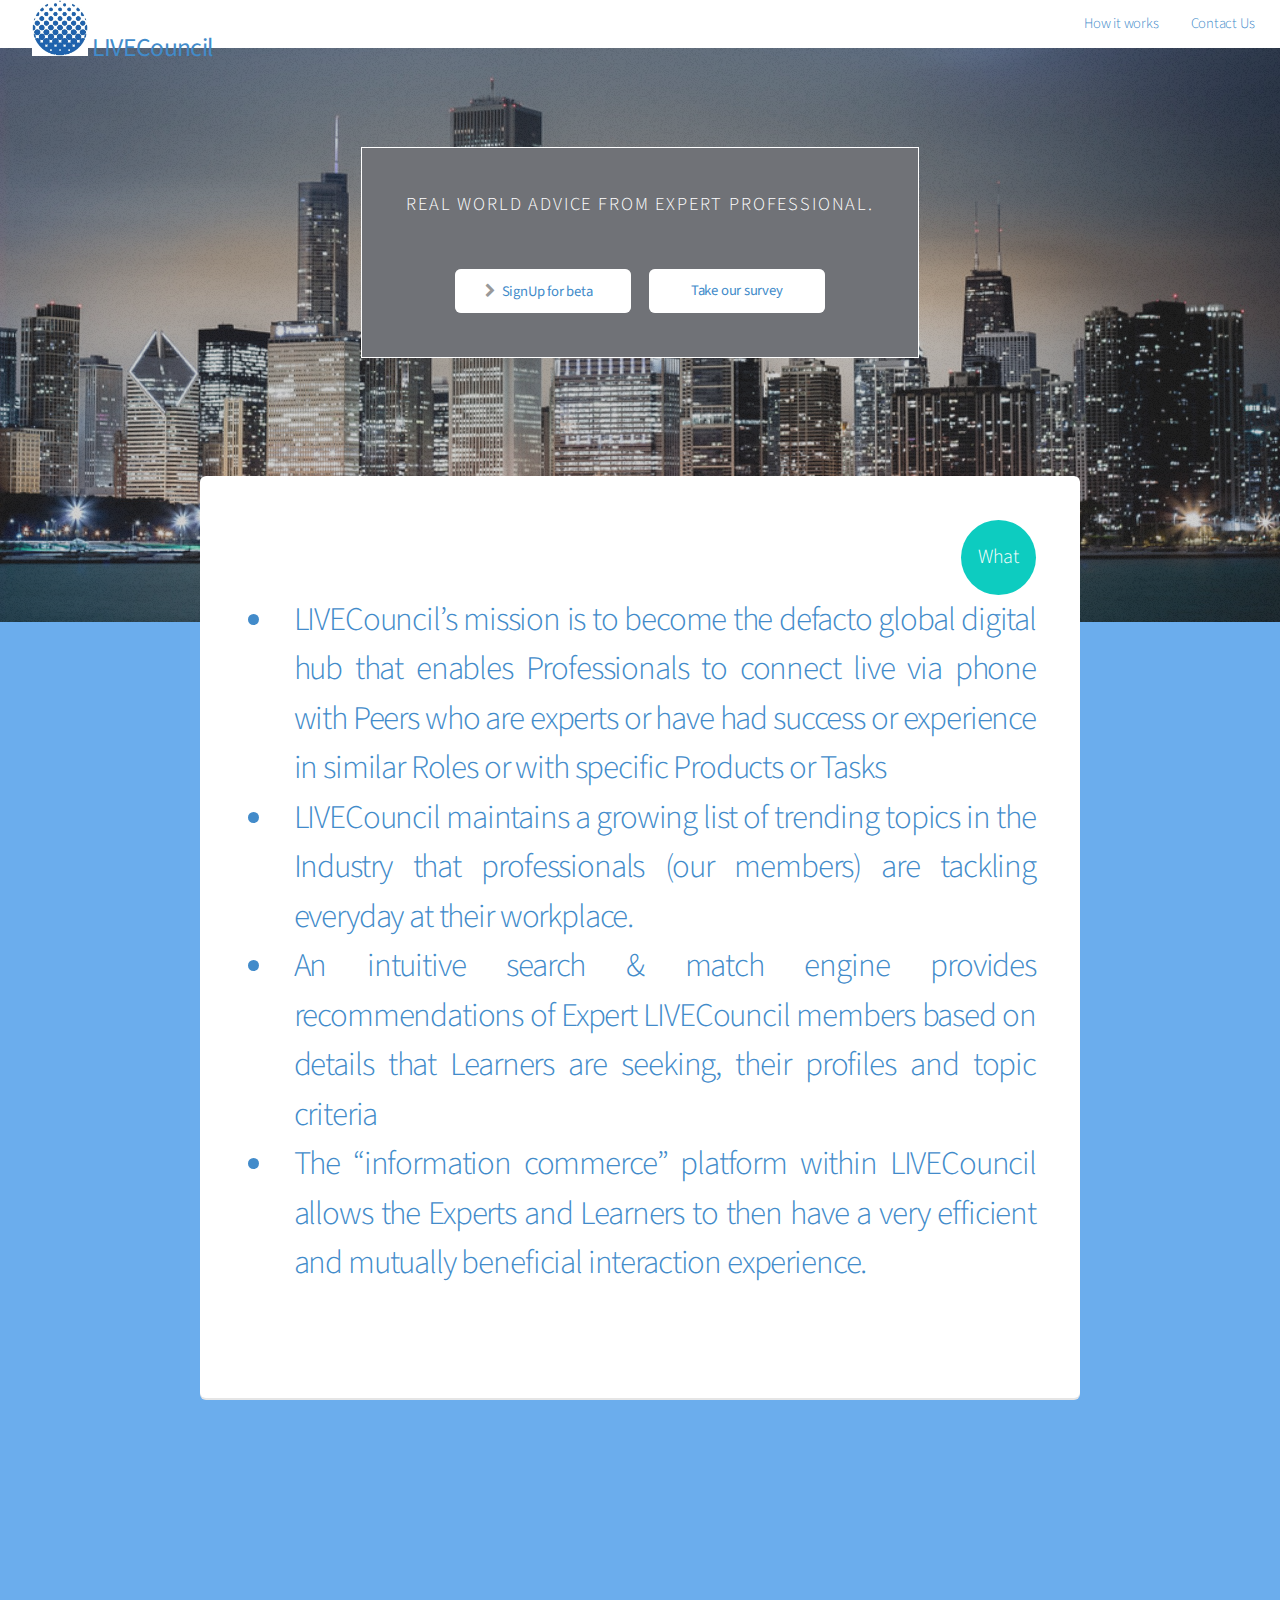
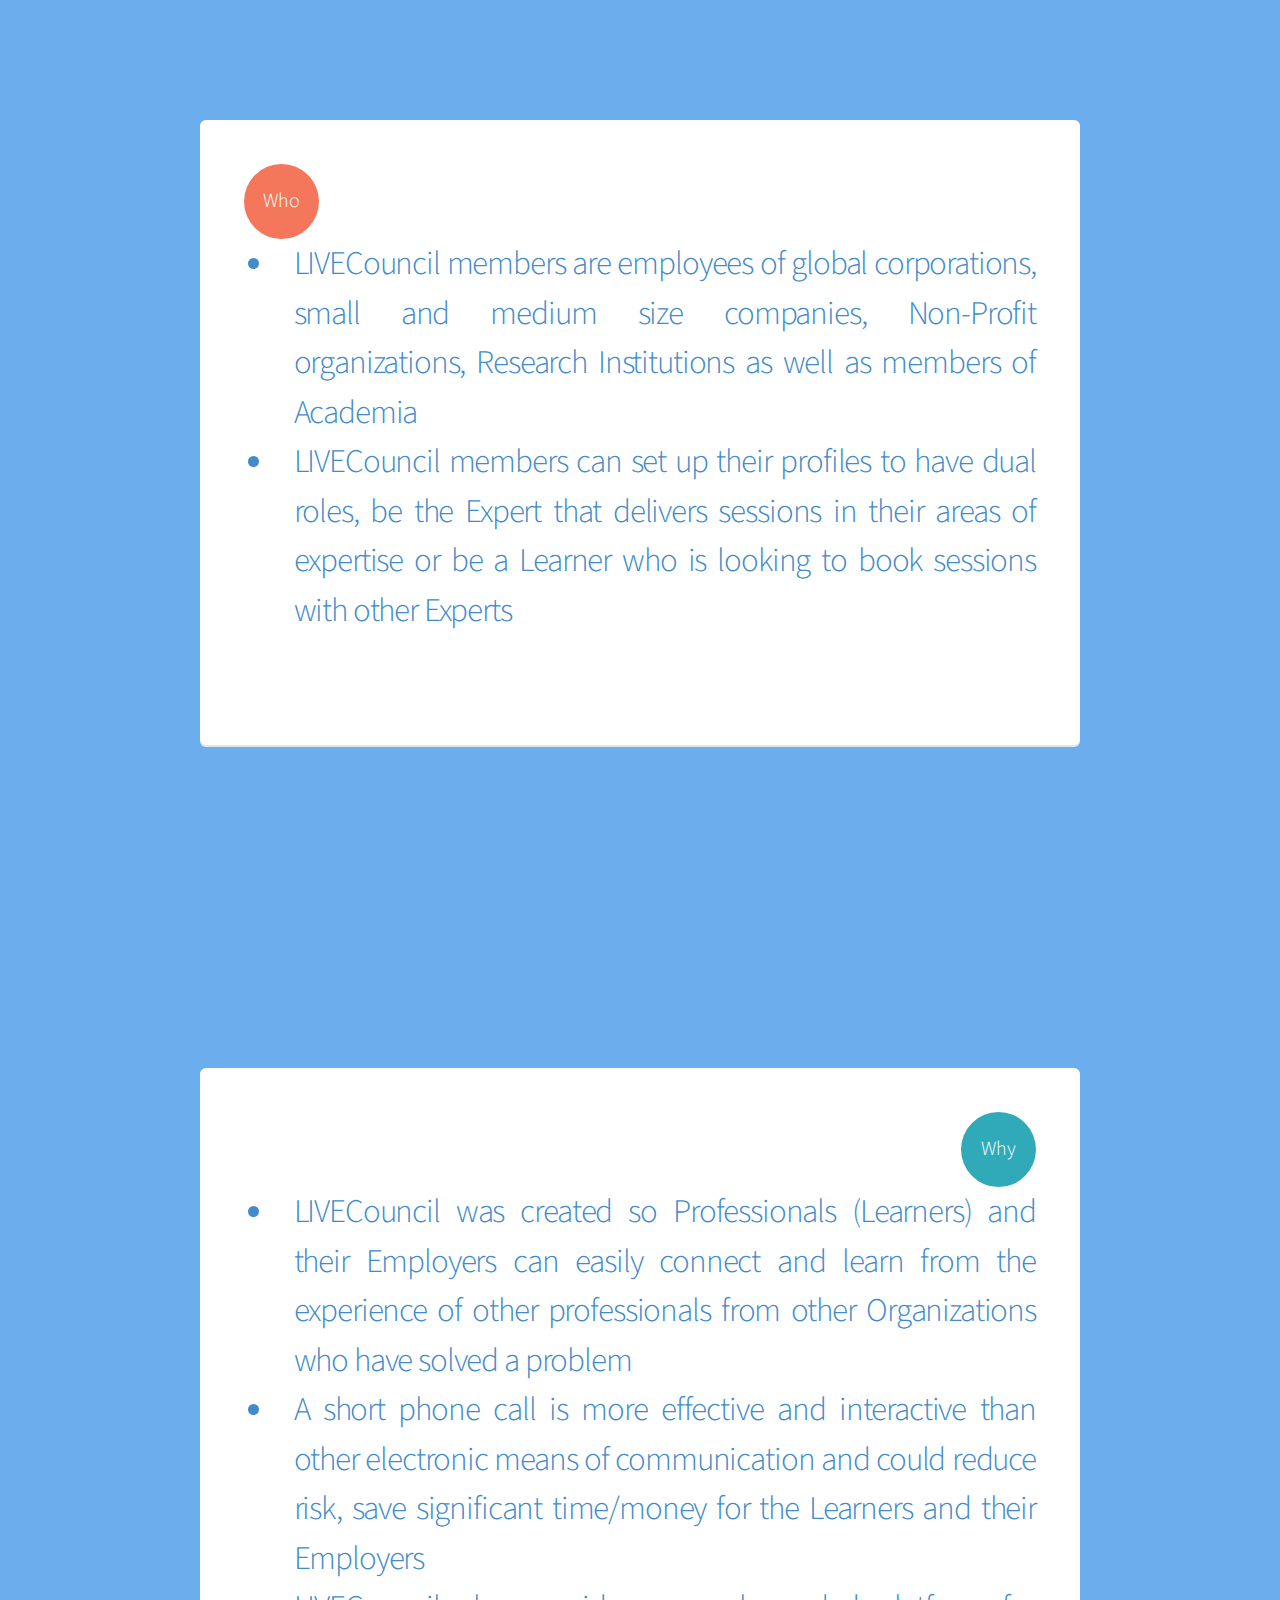
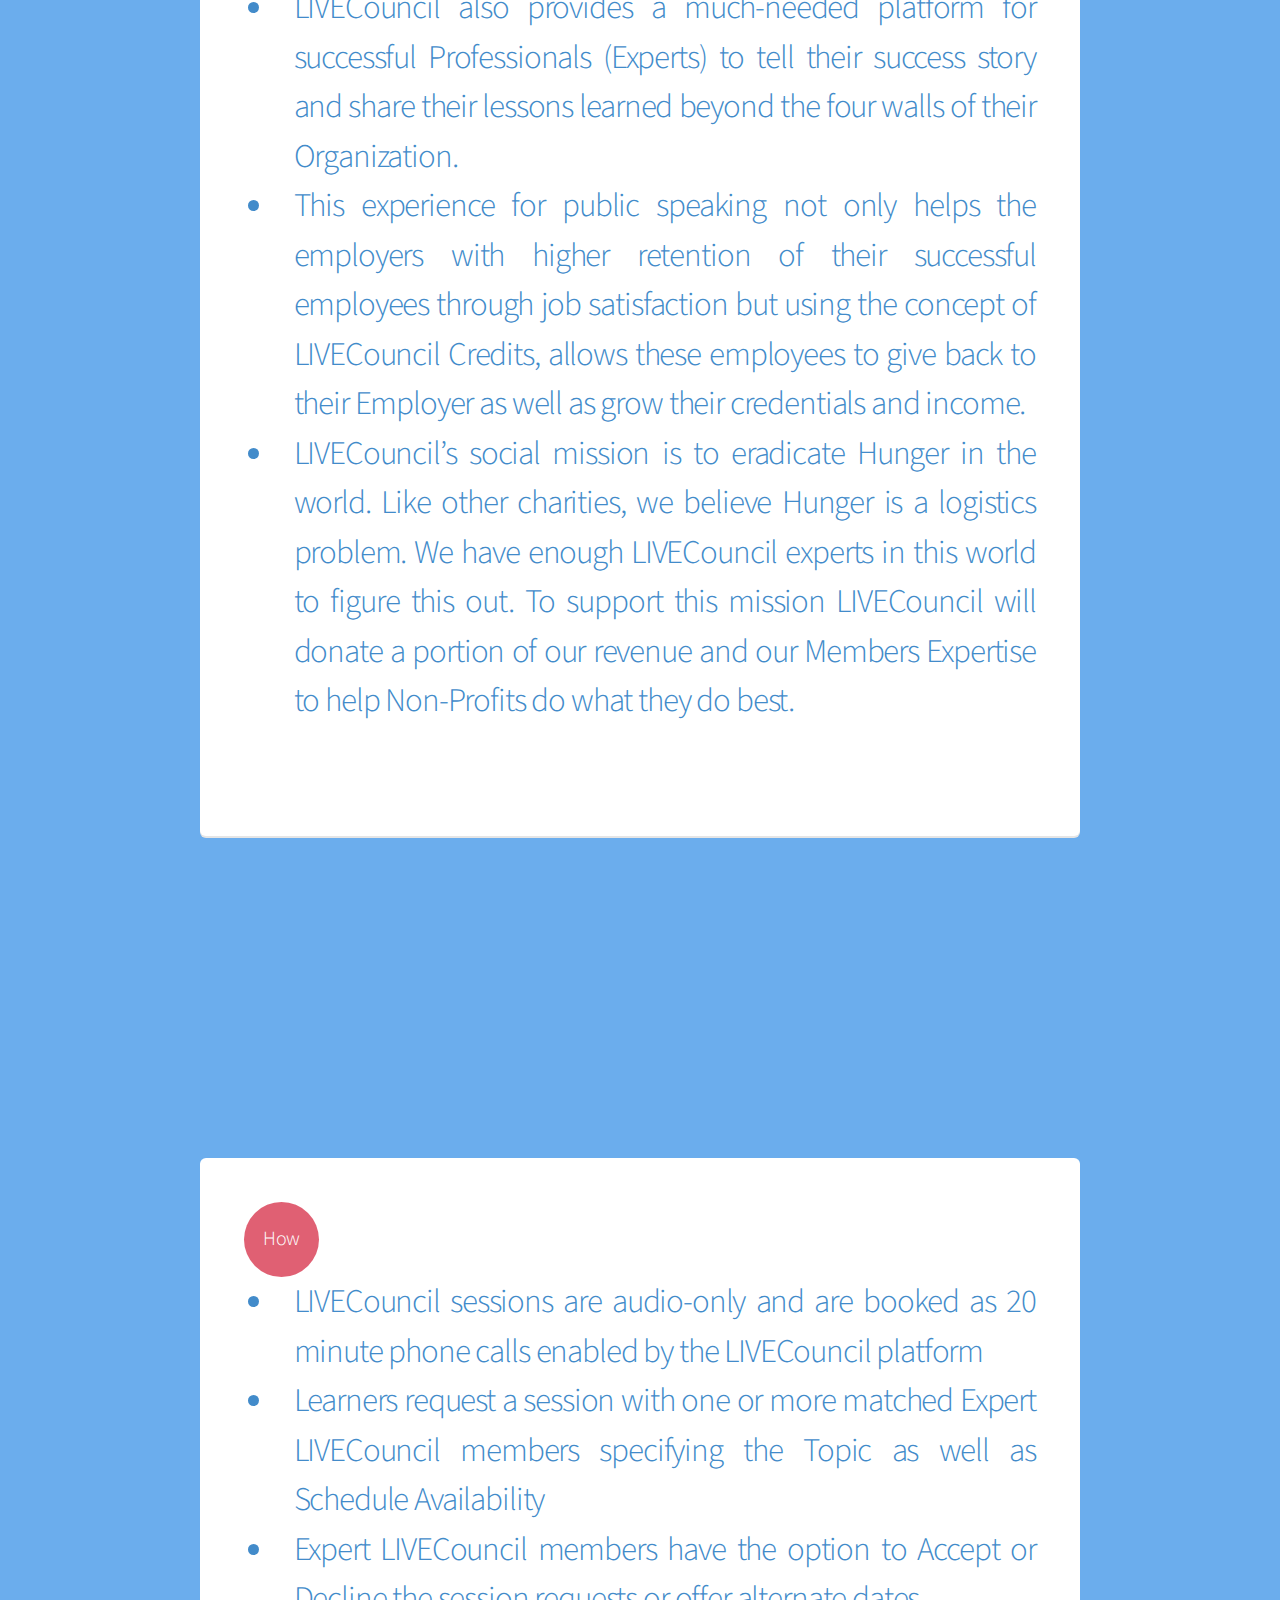
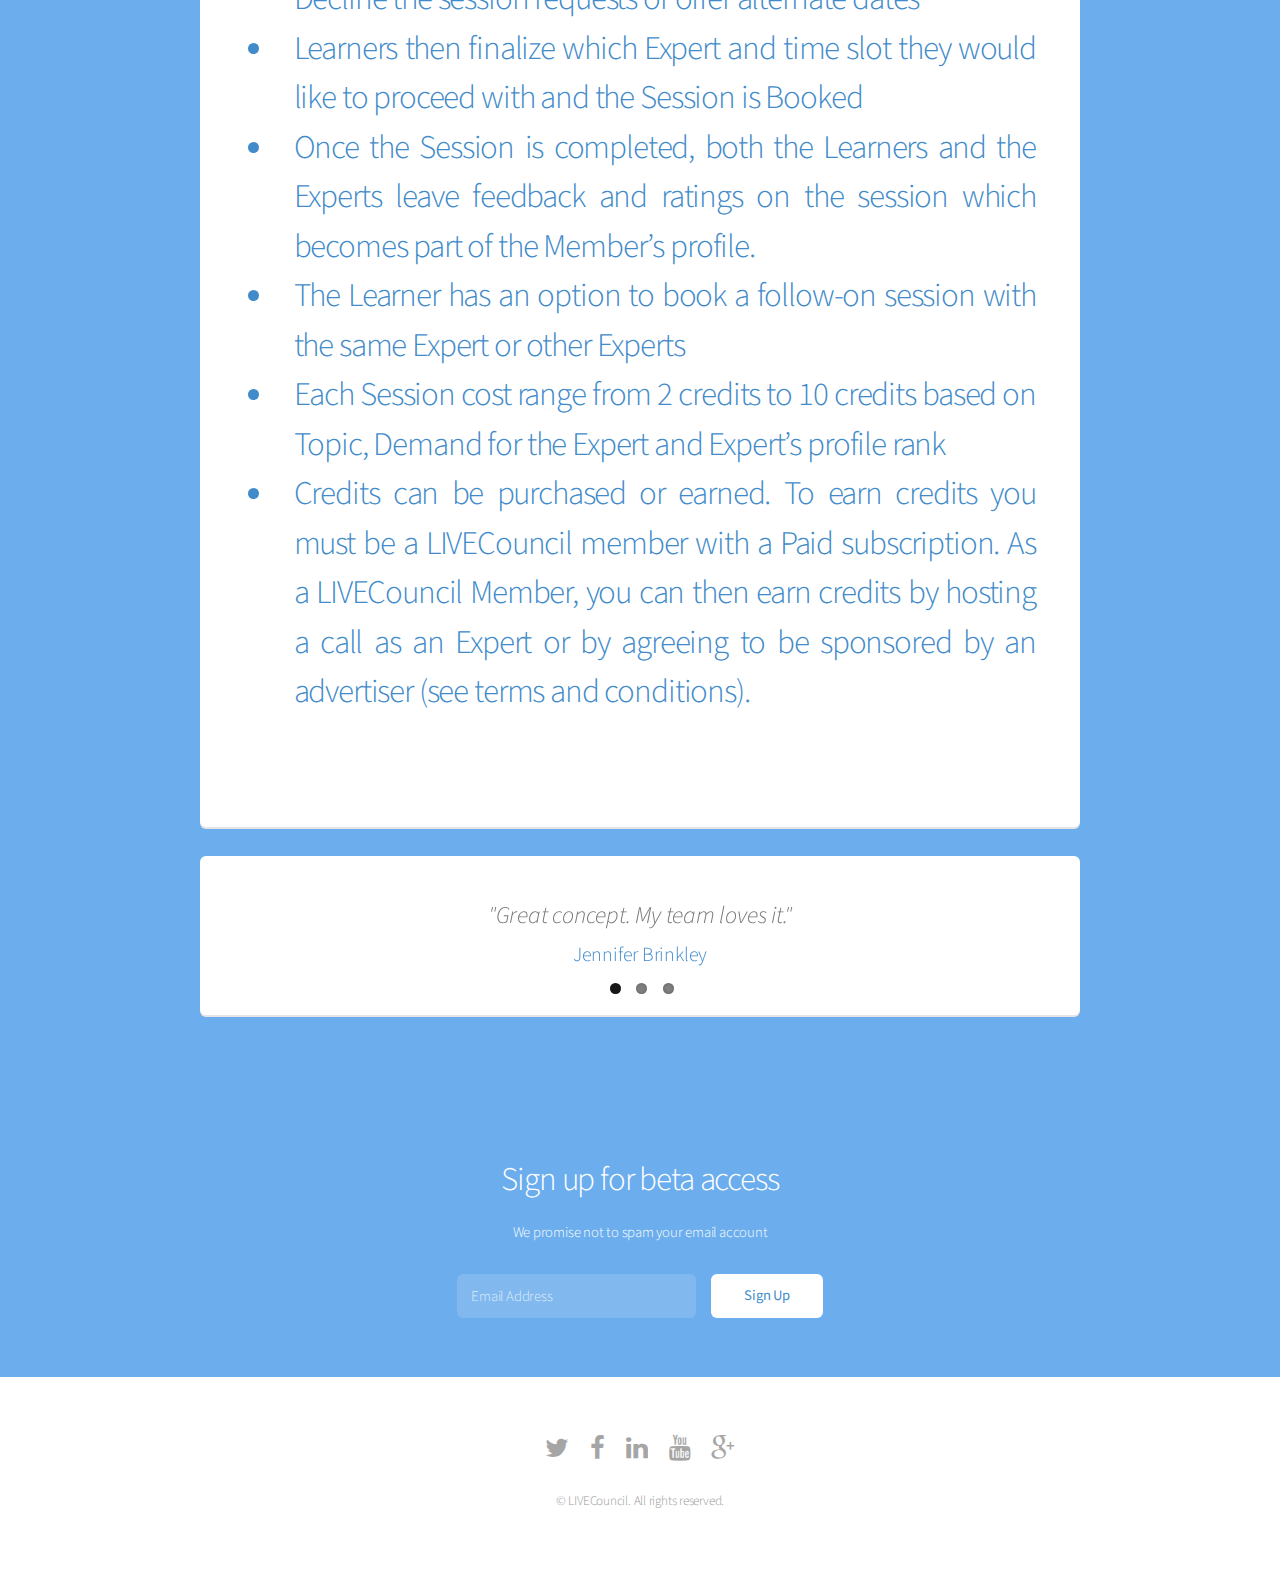
<file: index.html>
<!DOCTYPE HTML>
<html>

<head>
    <title>LIVECouncil</title>
    <meta http-equiv="content-type" content="text/html; charset=utf-8" />
    <meta name="description" content="" />
    <meta name="keywords" content="" />
    <!--[if lte IE 8]><script src="css/ie/LIVECouncilhtml5shiv.js"></script><![endif]-->
    <script src="js/jquery.min.js"></script>
    <script src="js/jquery.dropotron.min.js"></script>
    <script src="js/jquery.scrollgress.min.js"></script>
    <script src="js/skel.min.js"></script>
    <script src="js/skel-layers.min.js"></script>
    <script src="js/init.js"></script>
    <script src="toastr/toastr.min.js"></script>
    <script src="js/scrollMonitor.js"></script>
    <link rel="stylesheet" href="FlexSlider/flexslider.css" type="text/css">

    <script src="FlexSlider/jquery.flexslider.js"></script>
    <link rel="stylesheet" href="toastr/toastr.min.css" />
    <link rel="stylesheet" href="css/animate.min.css">
    <noscript>
        <link rel="stylesheet" href="css/skel.css" />
        <link rel="stylesheet" href="css/style.css" />
        <link rel="stylesheet" href="css/style-wide.css" />
        <link rel="stylesheet" href="toastr/toastr.min.css" />
    </noscript>
    <!--[if lte IE 8]><link rel="stylesheet" href="css/ie/v8.css" /><![endif]-->
</head>

<body class="landing">
    <!-- Header -->
    <header id="header" class="alt">
        <h1>
            <a href="index.html" style="vertical-align:top">
                <img src="images/LogoColorNoText.jpeg" style="width: 56px;height: 56px;">&nbsp;LIVECouncil
            </a>
        </h1>
        <nav id="nav">
            <ul>
                <li>
                    <a href="#howItWorks">How it works</a>
                </li>
                <li>
                    <a href="contact.html">Contact Us</a>
                </li>

                <!--                    <li> 
                        <a href="" class="icon fa-angle-down">Layouts</a> 
                        <ul> 
                            <li>
                                <a href="generic.html">Generic</a>
                            </li>                             
                            <li>
                                <a href="contact.html">Contact</a>
                            </li>                             
                            <li>
                                <a href="elements.html">Elements</a>
                            </li>                             
                            <li> 
                                <a href="">Submenu</a> 
                                <ul> 
                                    <li>
                                        <a href="#">Option One</a>
                                    </li>                                     
                                    <li>
                                        <a href="#">Option Two</a>
                                    </li>                                     
                                    <li>
                                        <a href="#">Option Three</a>
                                    </li>                                     
                                    <li>
                                        <a href="#">Option Four</a>
                                    </li>                                     
                                </ul>                                 
                            </li>                             
                        </ul>                         
                    </li>                  
                    <li>
                        <a href="#" class="button">Sign In</a>
                    </li>    -->
            </ul>
        </nav>
    </header>
    <!-- Banner -->
    <div id="lcHdr" align="center">
        <a href="index.html">LIVECouncil</a>
    </div>
    <section id="banner">
        <!--<div class="inner">

					<header>
						<h2>TWENTY</h2>
					</header>
					<p>This is <strong>Twenty</strong>, a free
					<br>
					responsive template
					<br>
					by <a href="http://html5up.net">HTML5 UP</a>.</p>
					<footer>
						<ul class="buttons vertical">
							<li><a href="#main" class="button fit scrolly">Tell Me More</a></li>
						</ul>
					</footer>

				</div>-->

        <div class="inner">
            <!--            <h2>Alpha</h2> -->
            <p>Real world advice from expert professional.</p>
            <br>
            <footer>
                <ul class="actions">
                    <li>
                        <a href="#cta" class="button special alt icon fa-chevron-right">SignUp for beta</a>
                    </li>
                    <li>
                        <a href="#" class="button special">Take our survey</a>
                    </li>
                </ul>
            </footer>
        </div>
    </section>
    <!-- Main -->
    <section id="main" class="container">
        <!-- -->

        <div class="box1">
            <section class="box special secTour">
                <div align="right">

                    <a class="cmenu whatbg grow">What</a>
                </div>
 
                <div>

                    <h2 class="sTour shTour" id="tourId"><ul><li>LIVECouncil’s mission is to become the defacto global digital hub that enables Professionals to connect live via phone with Peers who are experts or have had success or experience in similar Roles or with specific Products or Tasks</li>
                        <li> LIVECouncil maintains a growing list of trending topics in the Industry that professionals (our members) are tackling everyday at their workplace.</li>
                        <li>An intuitive search &amp; match engine provides recommendations of Expert LIVECouncil members based on details that Learners are seeking, their profiles and topic criteria</li>
<li>The “information commerce” platform within LIVECouncil allows the Experts and Learners to then have a very efficient and mutually beneficial interaction experience.</li>
                    </ul></h2>
                </div>


            </section>

            <div class="dspacer"></div>
            <section class="box special secTour">
                <div align="left">

                    <a href="#" class="cmenu whobg grow">Who</a>
                </div>
                <div>

                    <h2 class="sTour shTour" id="tourId"><ul><li>LIVECouncil members are employees of global corporations, small and medium size companies, Non-Profit organizations, Research Institutions as well as members of Academia</li>
<li>LIVECouncil members can set up their profiles to have dual roles, be the Expert that delivers sessions in their areas of expertise or be a Learner who is looking to book sessions with other Experts</li></ul>
</h2>
                </div>
         </section>
            

            

<div class="dspacer"></div>
            <section class="box special secTour">
                <div align="right">

                    <a href="#" class="cmenu whichbg grow">Why</a>
                </div>
                <div>

                    <h2 class="sTour shTour" id="tourId" ><ul><li>LIVECouncil was created so Professionals (Learners) and their Employers can easily connect and learn from the experience of other professionals from other Organizations who have solved a problem</li>
                        <li>A short phone call is more effective and interactive than other electronic means of communication and could reduce risk, save significant time/money for the Learners and their Employers</li>
                        <li>LIVECouncil also provides a much-needed platform for successful Professionals (Experts) to tell their success story and share their lessons learned beyond the four walls of their Organization.</li>
                        <li>This experience for public speaking not only helps the employers with higher retention of their successful employees through job satisfaction but using the concept of LIVECouncil Credits, allows these employees to give back to their Employer as well as grow their credentials and income.</li>
<li>LIVECouncil’s social mission is to eradicate Hunger in the world. Like other charities, we believe Hunger is a logistics problem. We have enough LIVECouncil experts in this world to figure this out. To support this mission LIVECouncil will donate a portion of our revenue and our Members Expertise to help Non-Profits do what they do best.</li>
                        </ul>
</h2>
                </div>
         </section>            
            
            <div class="dspacer"></div>
            <section class="box special secTour" id="howItWorks">
                <div align="left">

                    <a href="#" class="cmenu howbg grow">How</a>
                </div>
                <div>

                    <h2 class="sTour shTour" id="tourId" ><ul><li>LIVECouncil sessions are audio-only and are booked as 20 minute phone calls enabled by the LIVECouncil platform</li>
                        <li>Learners request a session with one or more matched Expert LIVECouncil members specifying the Topic as well as Schedule Availability</li>
                        <li>Expert LIVECouncil members have the option to Accept or Decline the session requests or offer alternate dates</li>
                        <li>Learners then finalize which Expert and time slot they would like to proceed with and the Session is Booked</li>
                        <li>Once the Session is completed, both the Learners and the Experts leave feedback and ratings on the session which becomes part of the Member’s profile.</li>
                        <li>The Learner has an option to book a follow-on session with the same Expert or other Experts</li>
                        <li>Each Session cost range from 2 credits to 10 credits based on Topic, Demand for the Expert and Expert’s profile rank</li>
                        <li>Credits can be purchased or earned. To earn credits you must be a LIVECouncil member with a Paid subscription. As a LIVECouncil Member, you can then earn credits by hosting a call as an Expert or by agreeing to be sponsored by an advertiser (see terms and conditions).</li>
                        </ul>
</h2>
                </div>
         </section>  
            
            
        </div>





       
        <section class="box special features testimonialsWrap">

            <!-- Place somewhere in the <body> of your page -->
            <div class="flexslider">
                <ul class="slides">
                    <li>
                        <div class="quote">"Great concept. My team loves it."</div>
                        <div class="author">Jennifer Brinkley</div>
                    </li>
                    <li>
                        <div class="quote">"LIVECouncil saved me from spending $90k on a vendor."</div>
                        <div class="author">Sam Esposito</div>
                    </li>
                    <li>
                        <div class="quote">"Fantastic tool for our architects."</div>
                        <div class="author">David Warner</div>
                    </li>
                </ul>
            </div>

        </section>

    </section>
    <!-- CTA -->
    <section id="cta">
        <h2>Sign up for beta access</h2>
        <p>We promise not to spam your email account</p>
        <form id="emailBetaSignUp" method="post">
            <div class="row uniform 50%">
                <div class="8u 12u(mobilep)">
                    <input type="email" name="emailAddr" id="emailAddr" placeholder="Email Address" />
                </div>
                <div class="4u 12u(mobilep)">
                    <input type="submit" value="Sign Up" class="fit" />
                </div>
            </div>
        </form>
    </section>
    <!-- Footer -->
    <footer id="footer">
        <ul class="icons">
            <li>
                <a href="#" class="icon fa-twitter">
                    <span class="label">Twitter</span>
                </a>
            </li>
            <li>
                <a href="#" class="icon fa-facebook">
                    <span class="label">Facebook</span>
                </a>
            </li>
            <li>
                <a href="#" class="icon fa-linkedin">
                    <span class="label">LinkedIn</span>
                </a>
            </li>
            <li>
                <a href="#" class="icon fa-youtube">
                    <span class="label">YouTube</span>
                </a>
            </li>
            <!--
                <li>
                    <a href="#" class="icon fa-github"><span class="label">Github</span></a>
                </li>                 
                <li>
                    <a href="#" class="icon fa-dribbble"><span class="label">Dribbble</span></a>
                </li>                 
-->
            <li>
                <a href="#" class="icon fa-google-plus">
                    <span class="label">Google+</span>
                </a>
            </li>
        </ul>
        <ul class="copyright">
            <li>© LIVECouncil. All rights reserved.</li>
        </ul>
    </footer>
</body>
<script>
</script>

</html>
</file>
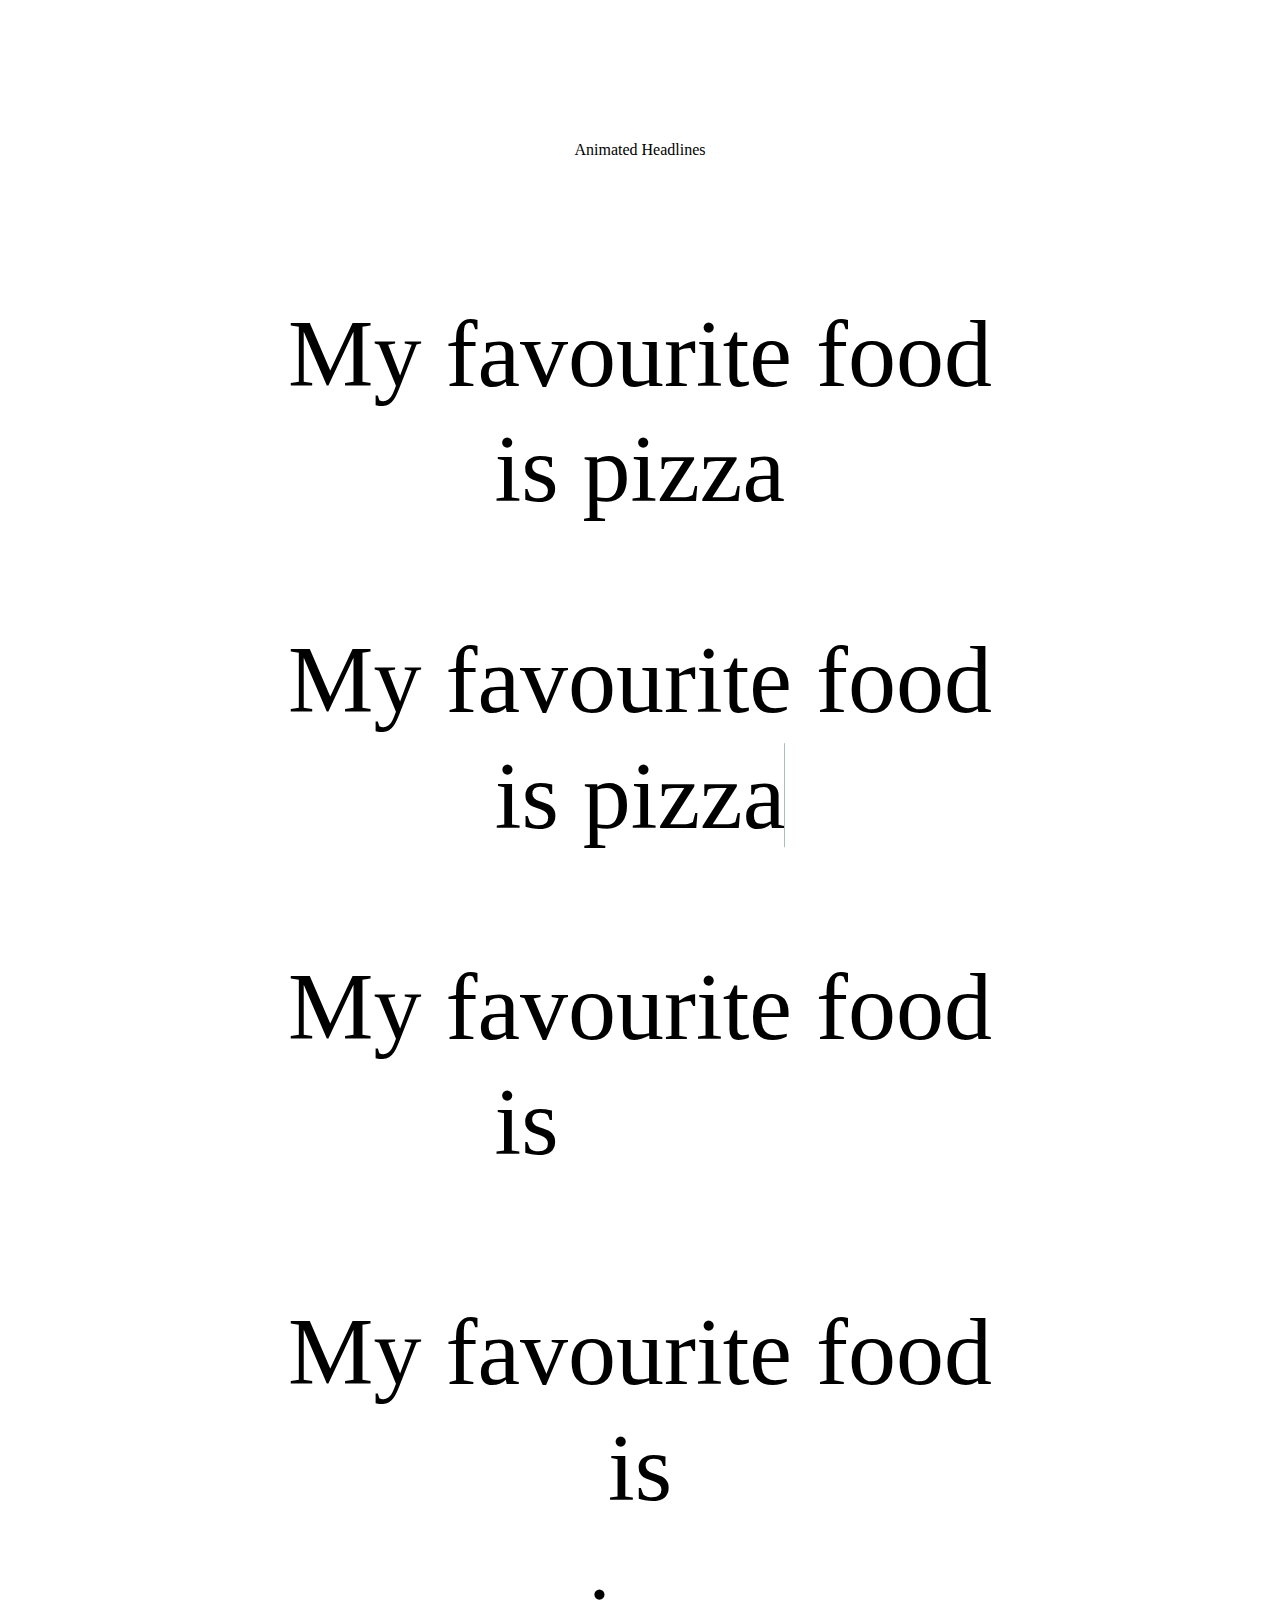
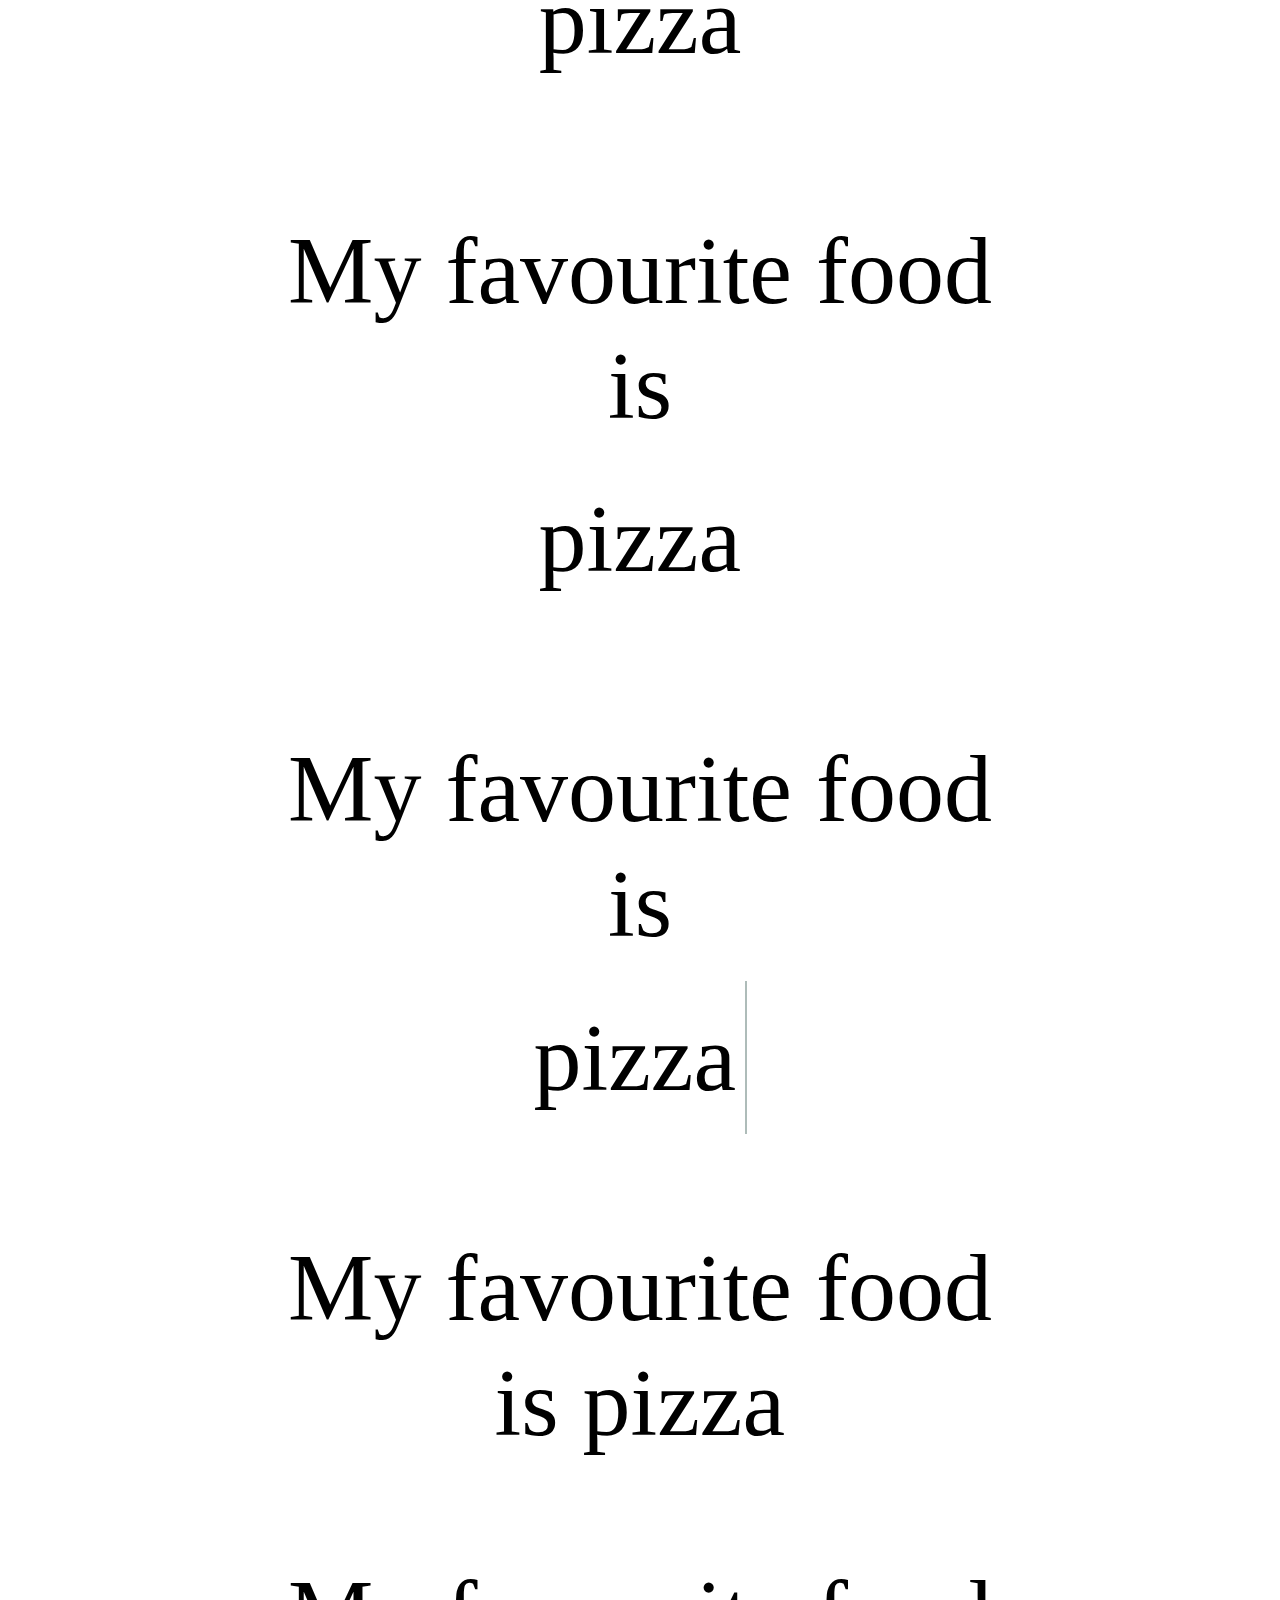
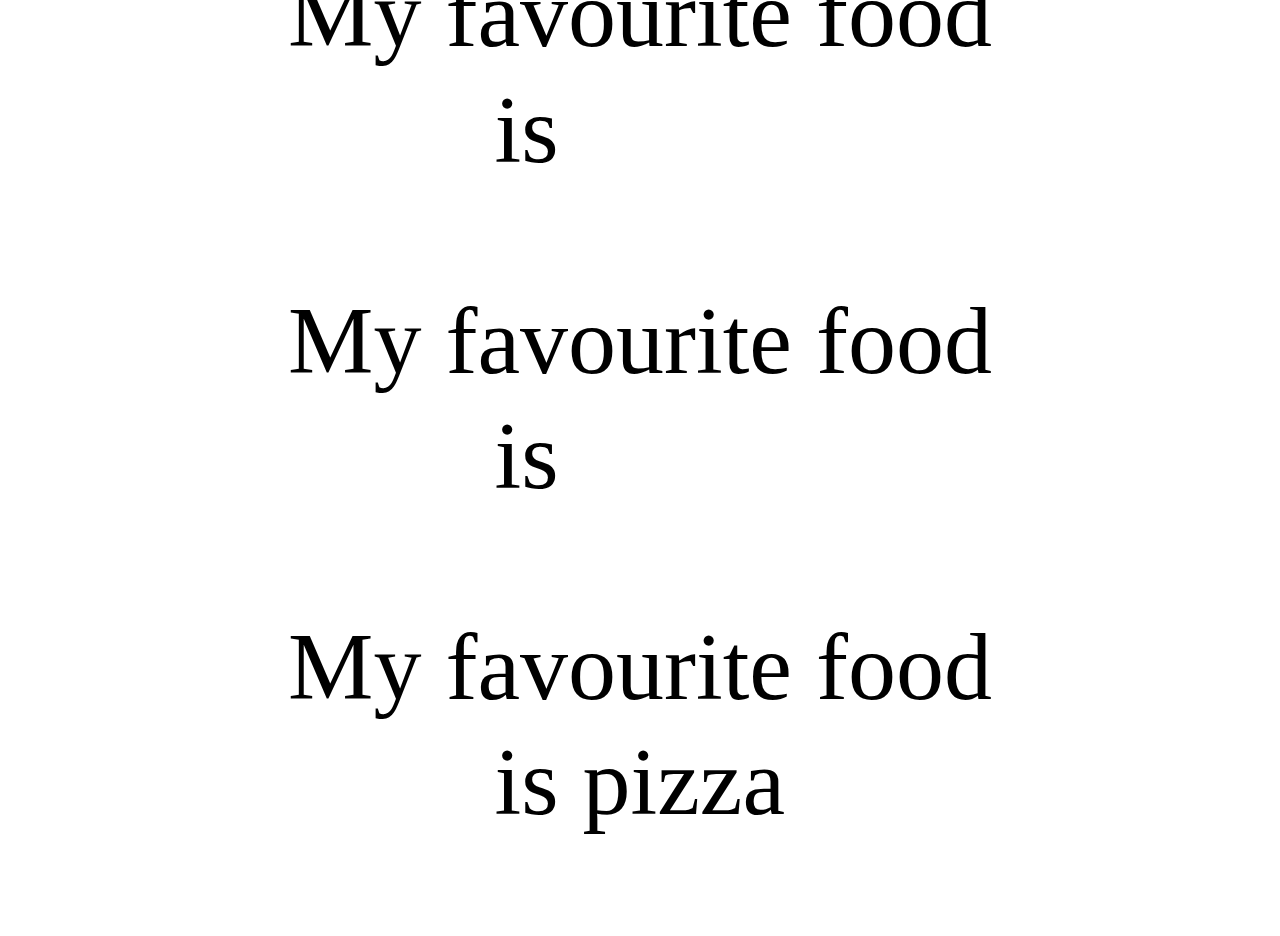
<file: animated-headline_bkp/index.html>
<!doctype html>
<html lang="en" class="no-js">
<head>
	<meta charset="UTF-8">
	<meta name="viewport" content="width=device-width, initial-scale=1">

	<link href='http://fonts.googleapis.com/css?family=Source+Sans+Pro:300,400,700' rel='stylesheet' type='text/css'>

	<link rel="stylesheet" href="css/reset.css"> <!-- CSS reset -->
	<link rel="stylesheet" href="css/style.css"> <!-- Resource style -->
	<script src="js/modernizr.js"></script> <!-- Modernizr -->
  	
	<title>Animated Headlines | CodyHouse</title>
</head>
<body>
	<section class="cd-title">
		<h1>Animated Headlines</h1>
	</section>
	
	<section class="cd-intro">
		<h1 class="cd-headline rotate-1">
			<span>My favourite food is</span>
			<span class="cd-words-wrapper">
				<b class="is-visible">pizza</b>
				<b>sushi</b>
				<b>steak</b>
			</span>
		</h1>
	</section> <!-- cd-intro -->
	<section class="cd-intro">
		<h1 class="cd-headline letters type">
			<span>My favourite food is</span> 
			<span class="cd-words-wrapper waiting">
				<b class="is-visible">pizza</b>
				<b>sushi</b>
				<b>steak</b>
			</span>
		</h1>
	</section> <!-- cd-intro -->
	<section class="cd-intro">
		<h1 class="cd-headline letters rotate-2">
			<span>My favourite food is</span> 
			<span class="cd-words-wrapper">
				<b class="is-visible">pizza</b>
				<b>sushi</b>
				<b>steak</b>
			</span>
		</h1>
	</section> <!-- cd-intro -->
	<section class="cd-intro">
		<h1 class="cd-headline loading-bar">
			<span>My favourite food is</span>
			<span class="cd-words-wrapper">
				<b class="is-visible">pizza</b>
				<b>sushi</b>
				<b>steak</b>
			</span>
		</h1>
	</section> <!-- cd-intro -->
	<section class="cd-intro">
		<h1 class="cd-headline slide">
			<span>My favourite food is</span>
			<span class="cd-words-wrapper">
				<b class="is-visible">pizza</b>
				<b>sushi</b>
				<b>steak</b>
			</span>
		</h1>
	</section> <!-- cd-intro -->
	<section class="cd-intro">
		<h1 class="cd-headline clip is-full-width">
			<span>My favourite food is</span>
			<span class="cd-words-wrapper">
				<b class="is-visible">pizza</b>
				<b>sushi</b>
				<b>steak</b>
			</span>
		</h1>
	</section> <!-- cd-intro -->
	<section class="cd-intro">
		<h1 class="cd-headline zoom">
			<span>My favourite food is</span>
			<span class="cd-words-wrapper">
				<b class="is-visible">pizza</b>
				<b>sushi</b>
				<b>steak</b>
			</span>
		</h1>
	</section> <!-- cd-intro -->
	<section class="cd-intro">
		<h1 class="cd-headline letters rotate-3">
			<span>My favourite food is</span> 
			<span class="cd-words-wrapper">
				<b class="is-visible">pizza</b>
				<b>sushi</b>
				<b>steak</b>
			</span>
		</h1>
	</section> <!-- cd-intro -->
	<section class="cd-intro">
		<h1 class="cd-headline letters scale">
			<span>My favourite food is</span> 
			<span class="cd-words-wrapper">
				<b class="is-visible">pizza</b>
				<b>sushi</b>
				<b>steak</b>
			</span>
		</h1>
	</section> <!-- cd-intro -->
	<section class="cd-intro">
		<h1 class="cd-headline push">
			<span>My favourite food is</span>
			<span class="cd-words-wrapper">
				<b class="is-visible">pizza</b>
				<b>sushi</b>
				<b>steak</b>
			</span>
		</h1>
	</section> <!-- cd-intro -->
<script src="js/jquery-2.1.1.js"></script>
<script src="js/main.js"></script> <!-- Resource jQuery -->
</body>
</html>
</file>
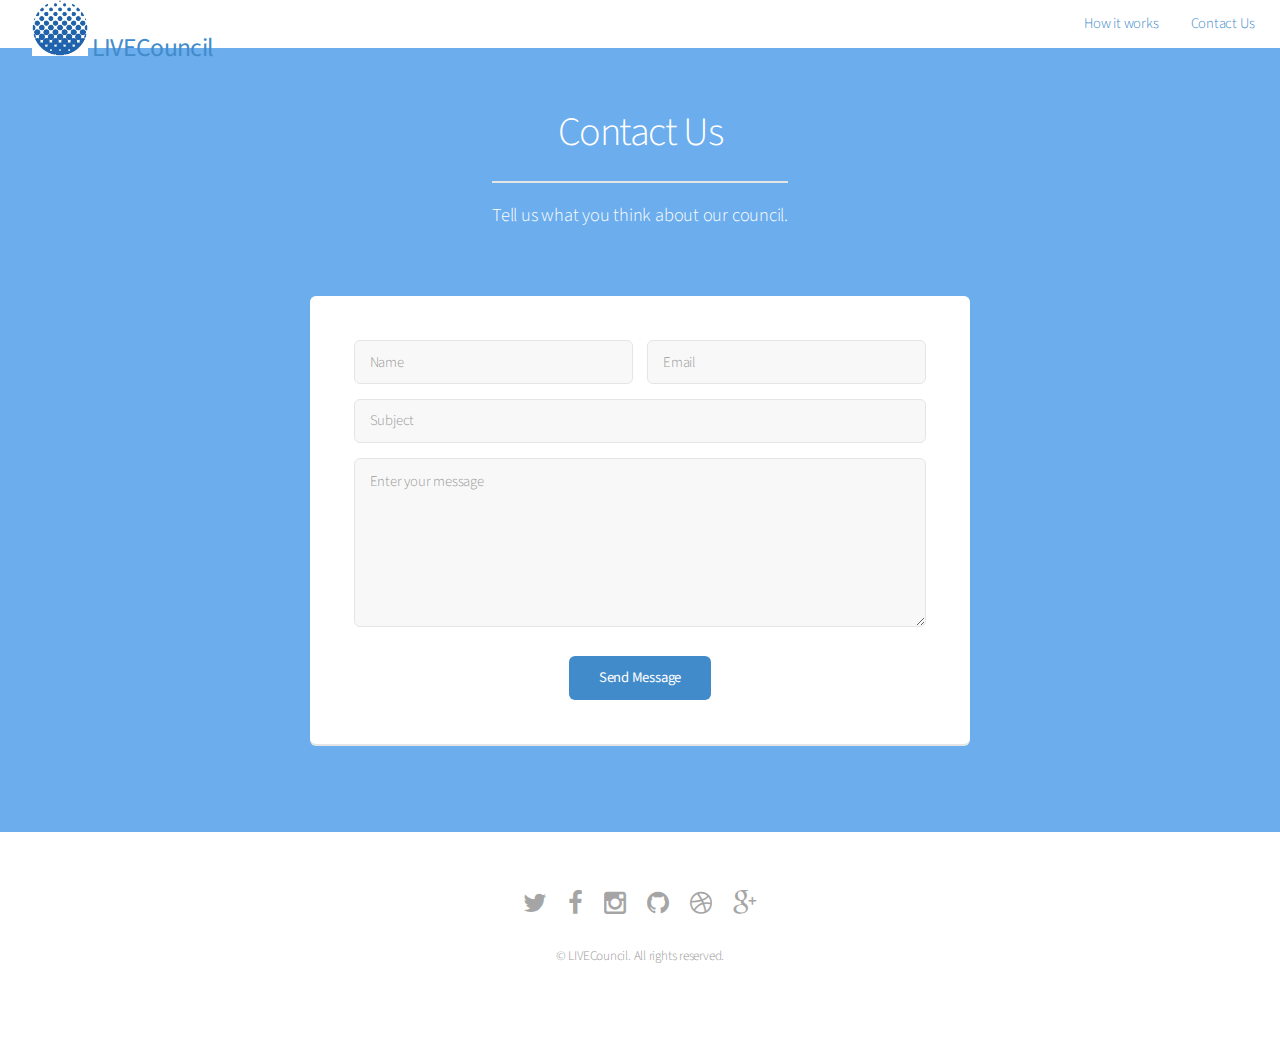
<file: contact.html>
<!DOCTYPE HTML>
<!--
	Alpha by HTML5 UP
	html5up.net | @n33co
	Free for personal and commercial use under the CCA 3.0 license (html5up.net/license)
-->
<html>
	<head>
		<title>LIVECouncil</title>
		<meta http-equiv="content-type" content="text/html; charset=utf-8" />
		<meta name="description" content="" />
		<meta name="keywords" content="" />
		<!--[if lte IE 8]><script src="css/ie/html5shiv.js"></script><![endif]-->
		<script src="js/jquery.min.js"></script>
		<script src="js/jquery.dropotron.min.js"></script>
		<script src="js/jquery.scrollgress.min.js"></script>
		<script src="js/skel.min.js"></script>
		<script src="js/skel-layers.min.js"></script>
		<script src="js/init.js"></script>
        <script src="toastr/toastr.min.js"></script>
        
        <link rel="stylesheet" href="toastr/toastr.min.css" />
		<noscript>
			<link rel="stylesheet" href="css/skel.css" />
			<link rel="stylesheet" href="css/style.css" />
			<link rel="stylesheet" href="css/style-wide.css" />
		</noscript>
		<!--[if lte IE 8]><link rel="stylesheet" href="css/ie/v8.css" /><![endif]-->
	</head>
	<body>

		<!-- Header -->
<header id="header" class="alt">
        <h1>
            <a href="index.html" style="vertical-align:top">
                <img src="images/LogoColorNoText.jpeg" style="width: 56px;height: 56px;">&nbsp;LIVECouncil
            </a>
        </h1>
        <nav id="nav">
            <ul>
                <li>
                    <a href="index.html#howItWorks">How it works</a>
                </li>
                <li>
                    <a href="contact.html">Contact Us</a>
                </li>

               
            </ul>
        </nav>
    </header>
         <div id="lcHdr" align="center"><a href="index.html">LIVECouncil</a></div>

		<!-- Main -->
			<section id="main" class="container 75%">
				<header>
					<h2>Contact Us</h2>
					<p>Tell us what you think about our council.</p>
				</header>
				<div class="box">
                    <form id="contactUs" method="post">
						<div class="row uniform 50%">
							<div class="6u 12u(mobilep)">
								<input type="text" name="name" id="name" value="" placeholder="Name" />
							</div>
							<div class="6u 12u(mobilep)">
								<input type="email" name="email" id="email" value="" placeholder="Email" />
							</div>
						</div>
						<div class="row uniform 50%">
							<div class="12u">
								<input type="text" name="subject" id="subject" value="" placeholder="Subject" />
							</div>
						</div>
						<div class="row uniform 50%">
							<div class="12u">
								<textarea name="message" id="message" placeholder="Enter your message" rows="6"></textarea>
							</div>
						</div>
						<div class="row uniform">
							<div class="12u">
								<ul class="actions align-center">
									<li><input type="submit" value="Send Message" /></li>
								</ul>
							</div>
						</div>
					</form>
				</div>
			</section>
        


		<!-- Footer -->
 <footer id="footer"> 
            <ul class="icons"> 
                <li>
                    <a href="#" class="icon fa-twitter"><span class="label">Twitter</span></a>
                </li>                 
                <li>
                    <a href="#" class="icon fa-facebook"><span class="label">Facebook</span></a>
                </li>                 
                <li>
                    <a href="#" class="icon fa-instagram"><span class="label">Instagram</span></a>
                </li>                 
                <li>
                    <a href="#" class="icon fa-github"><span class="label">Github</span></a>
                </li>                 
                <li>
                    <a href="#" class="icon fa-dribbble"><span class="label">Dribbble</span></a>
                </li>                 
                <li>
                    <a href="#" class="icon fa-google-plus"><span class="label">Google+</span></a>
                </li>                 
            </ul>             
            <ul class="copyright"> 
                <li>© LIVECouncil. All rights reserved.</li>                 
            </ul>             
        </footer> 

	</body>
</html>
</file>
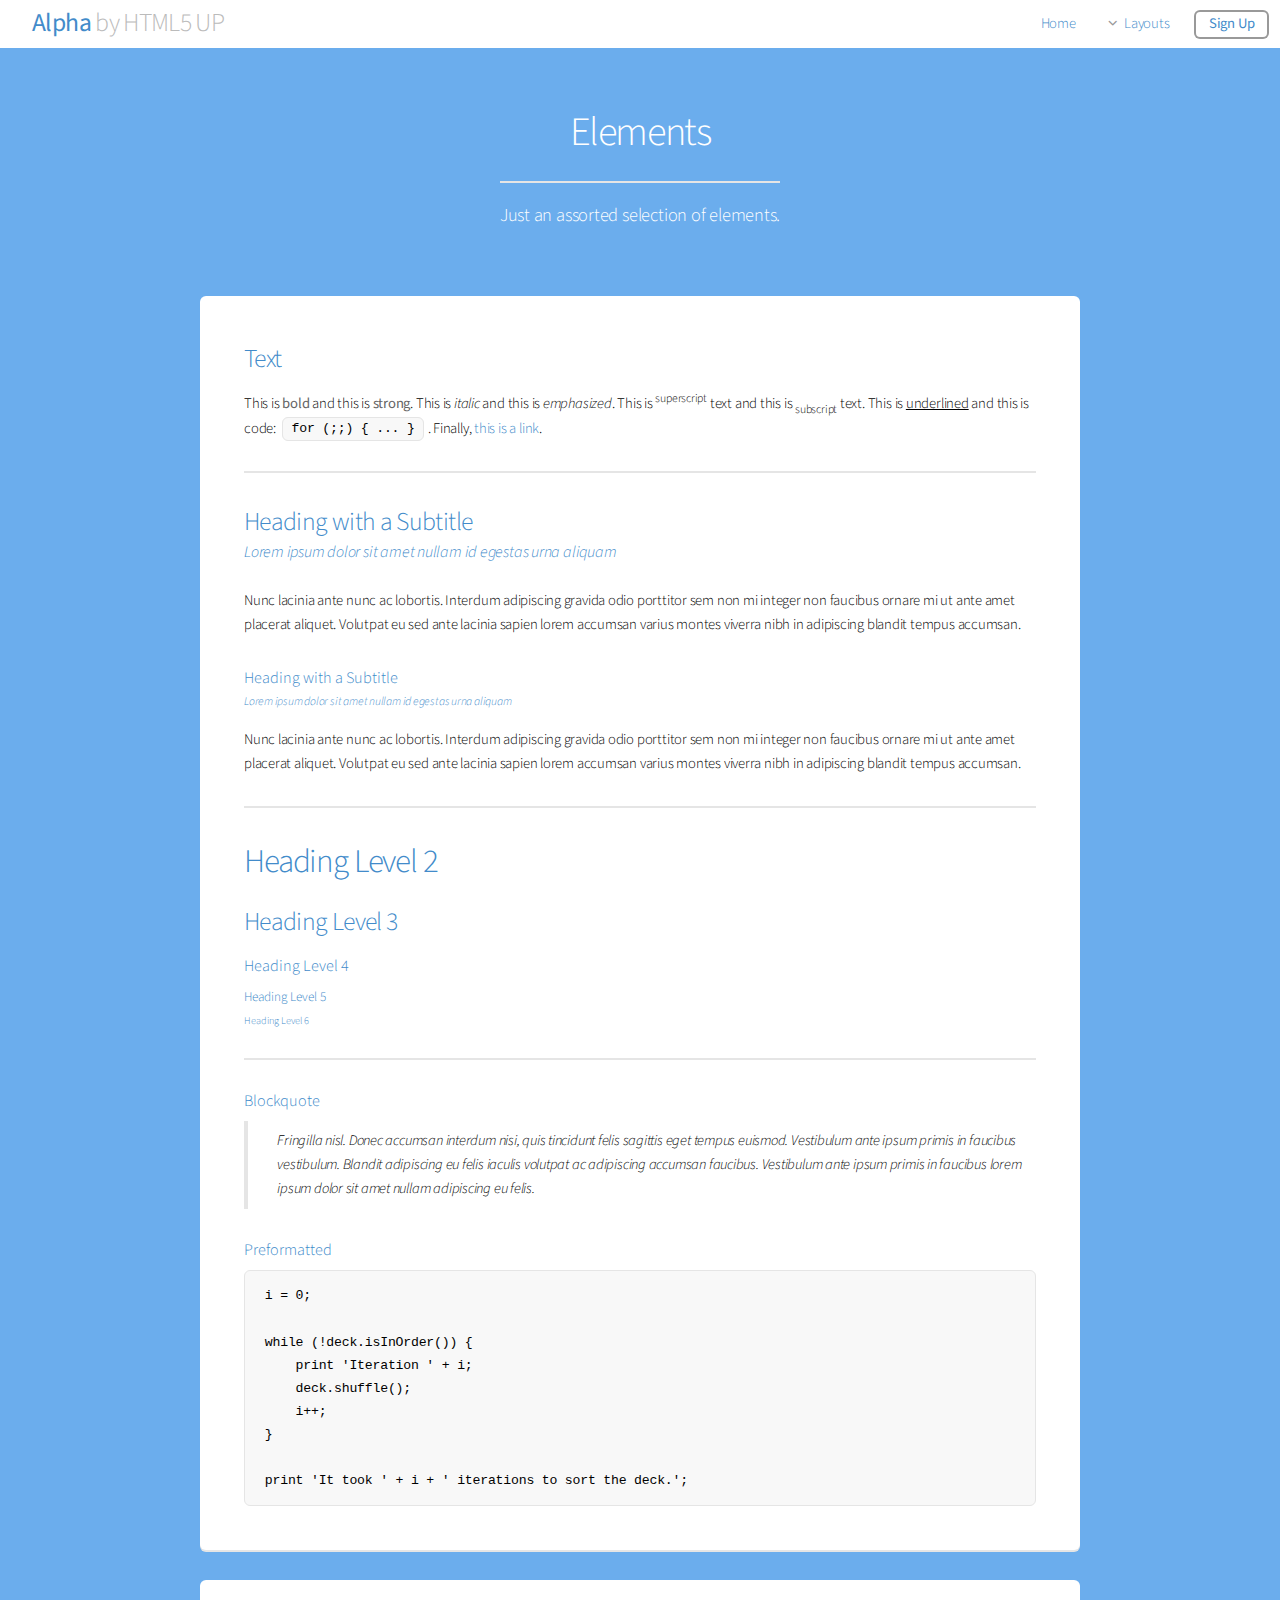
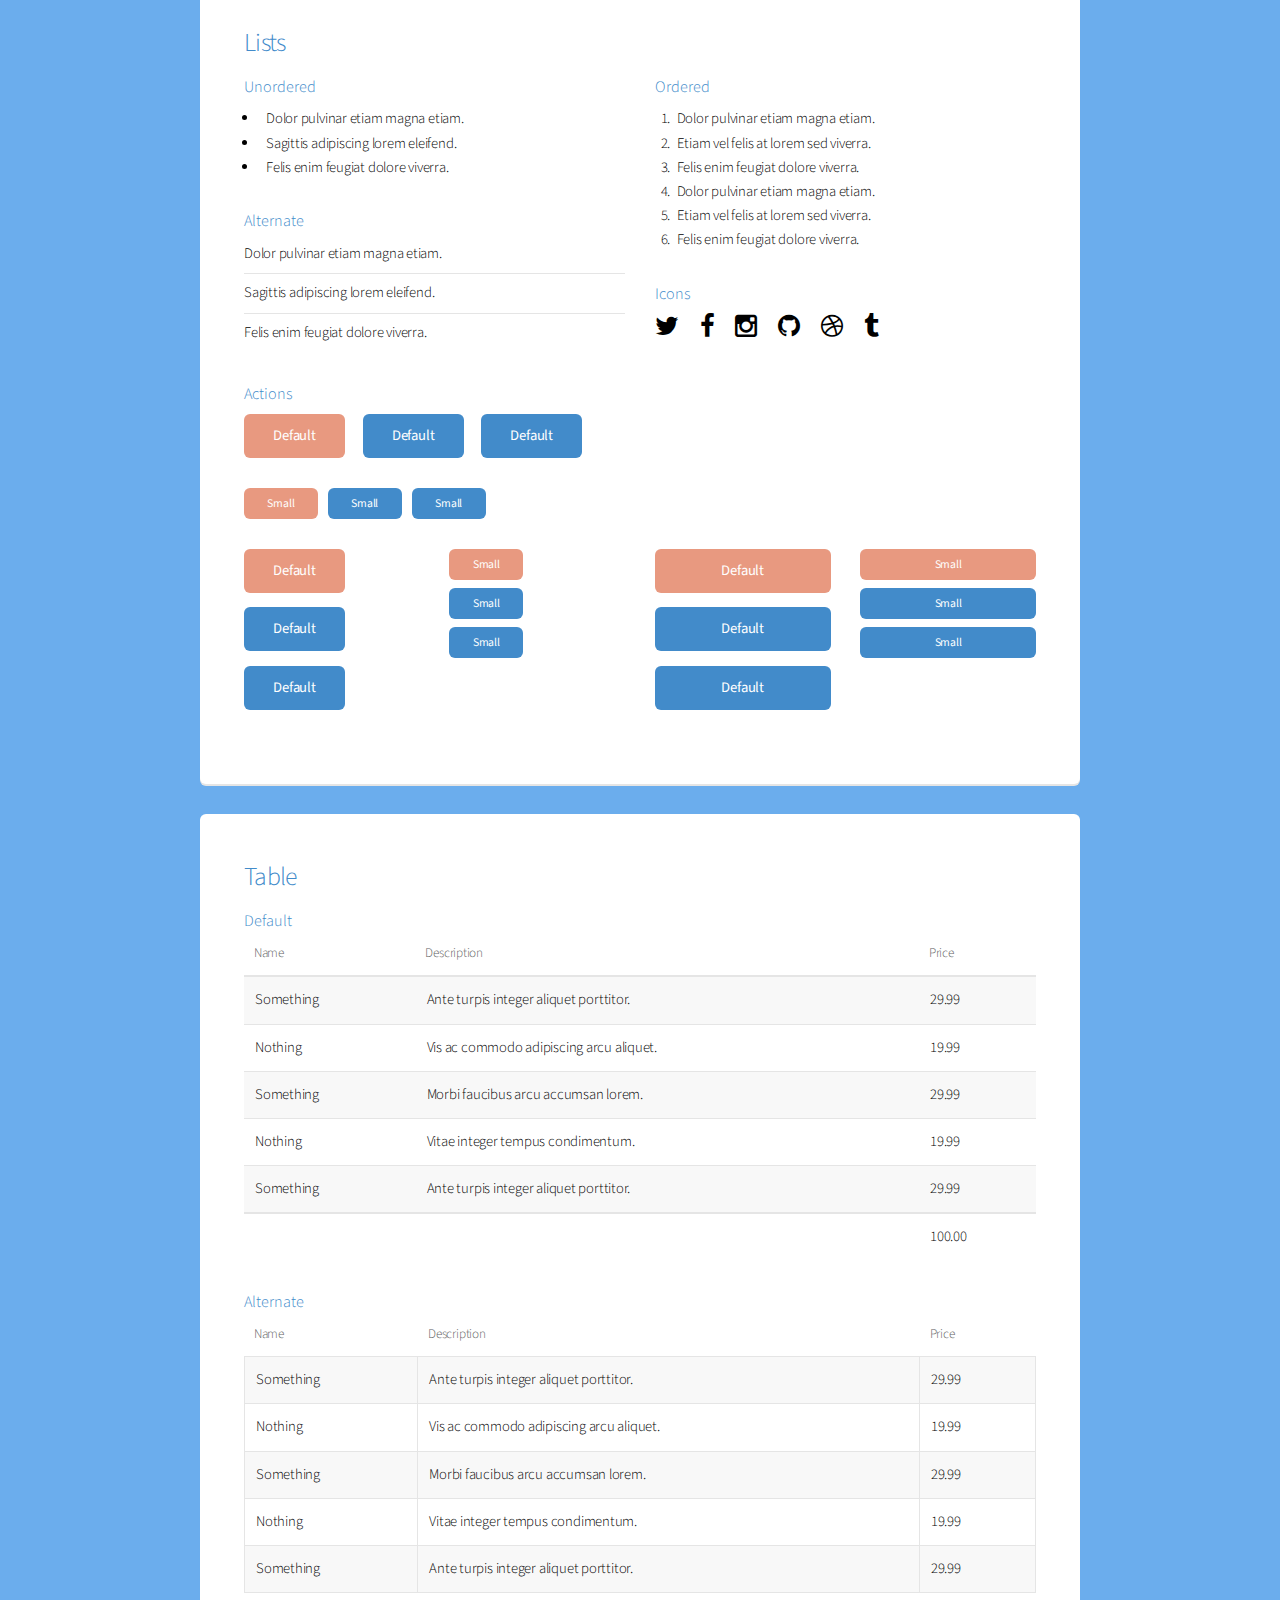
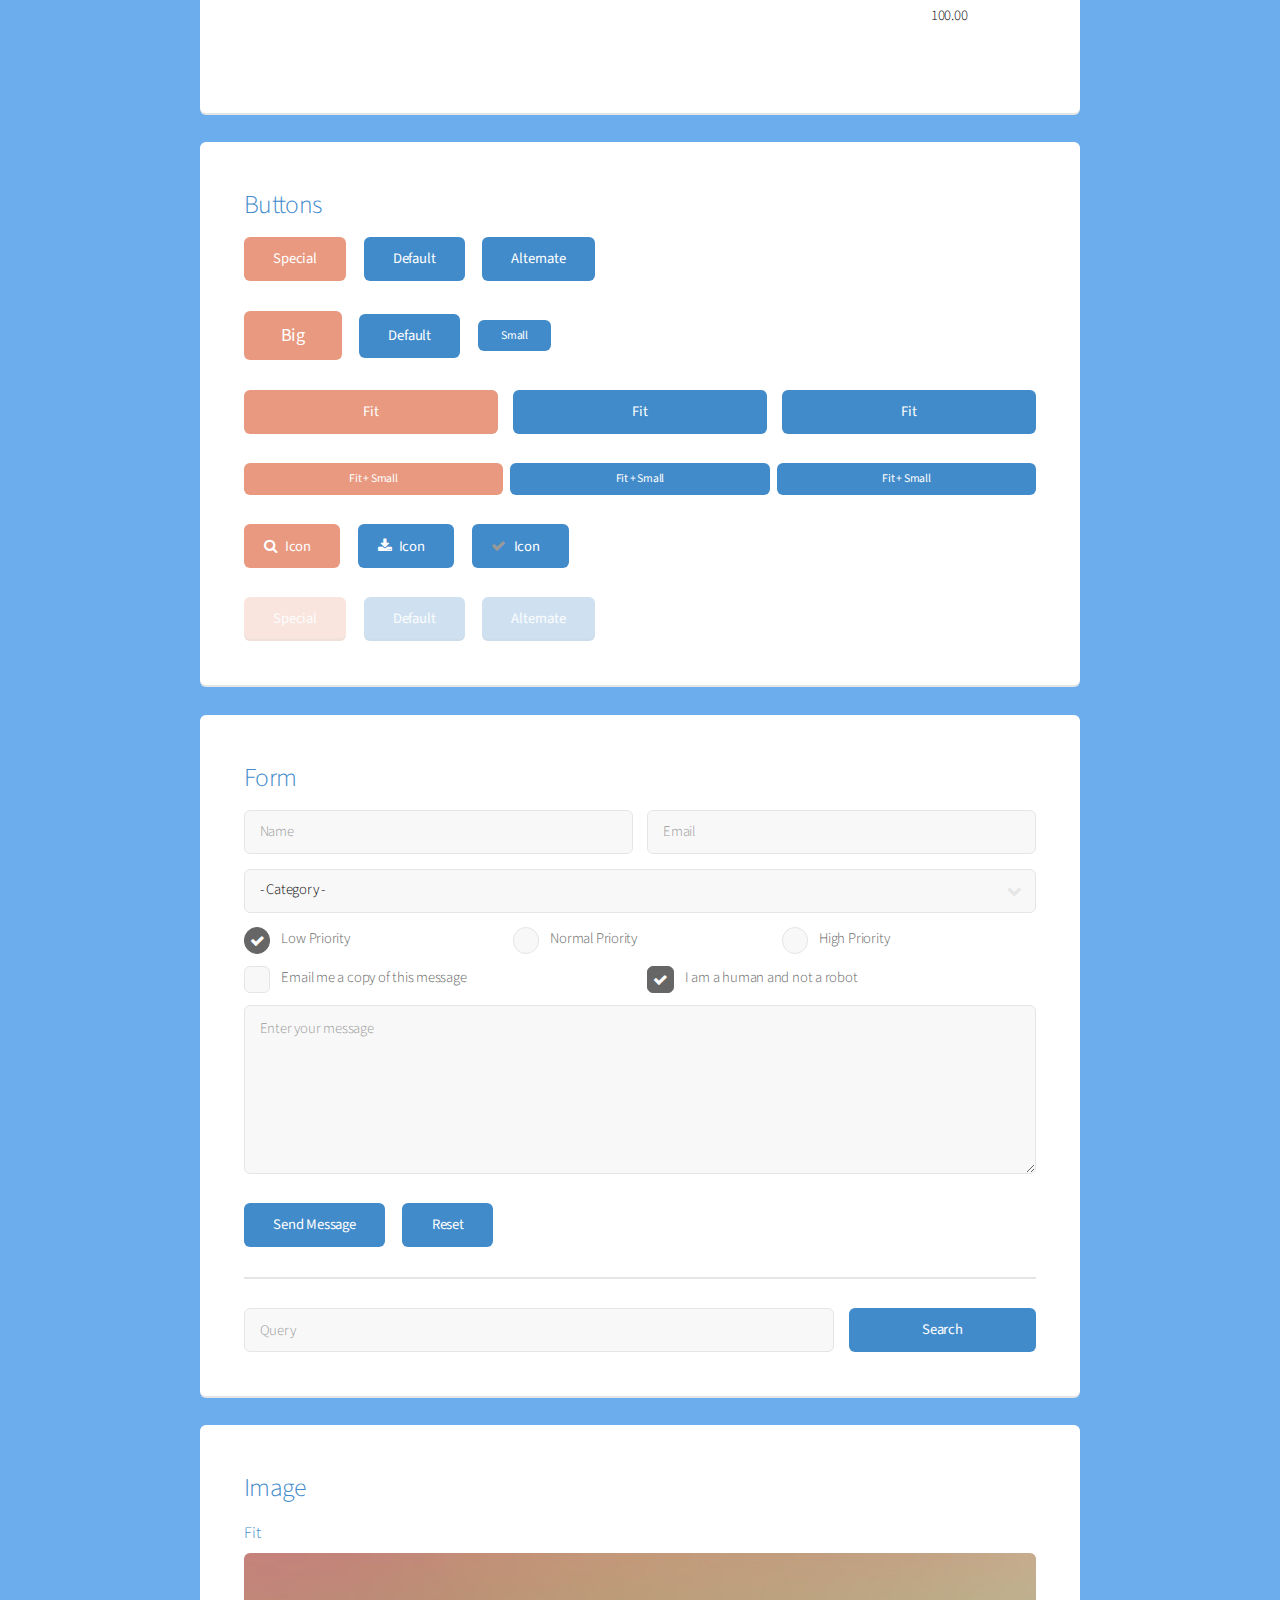
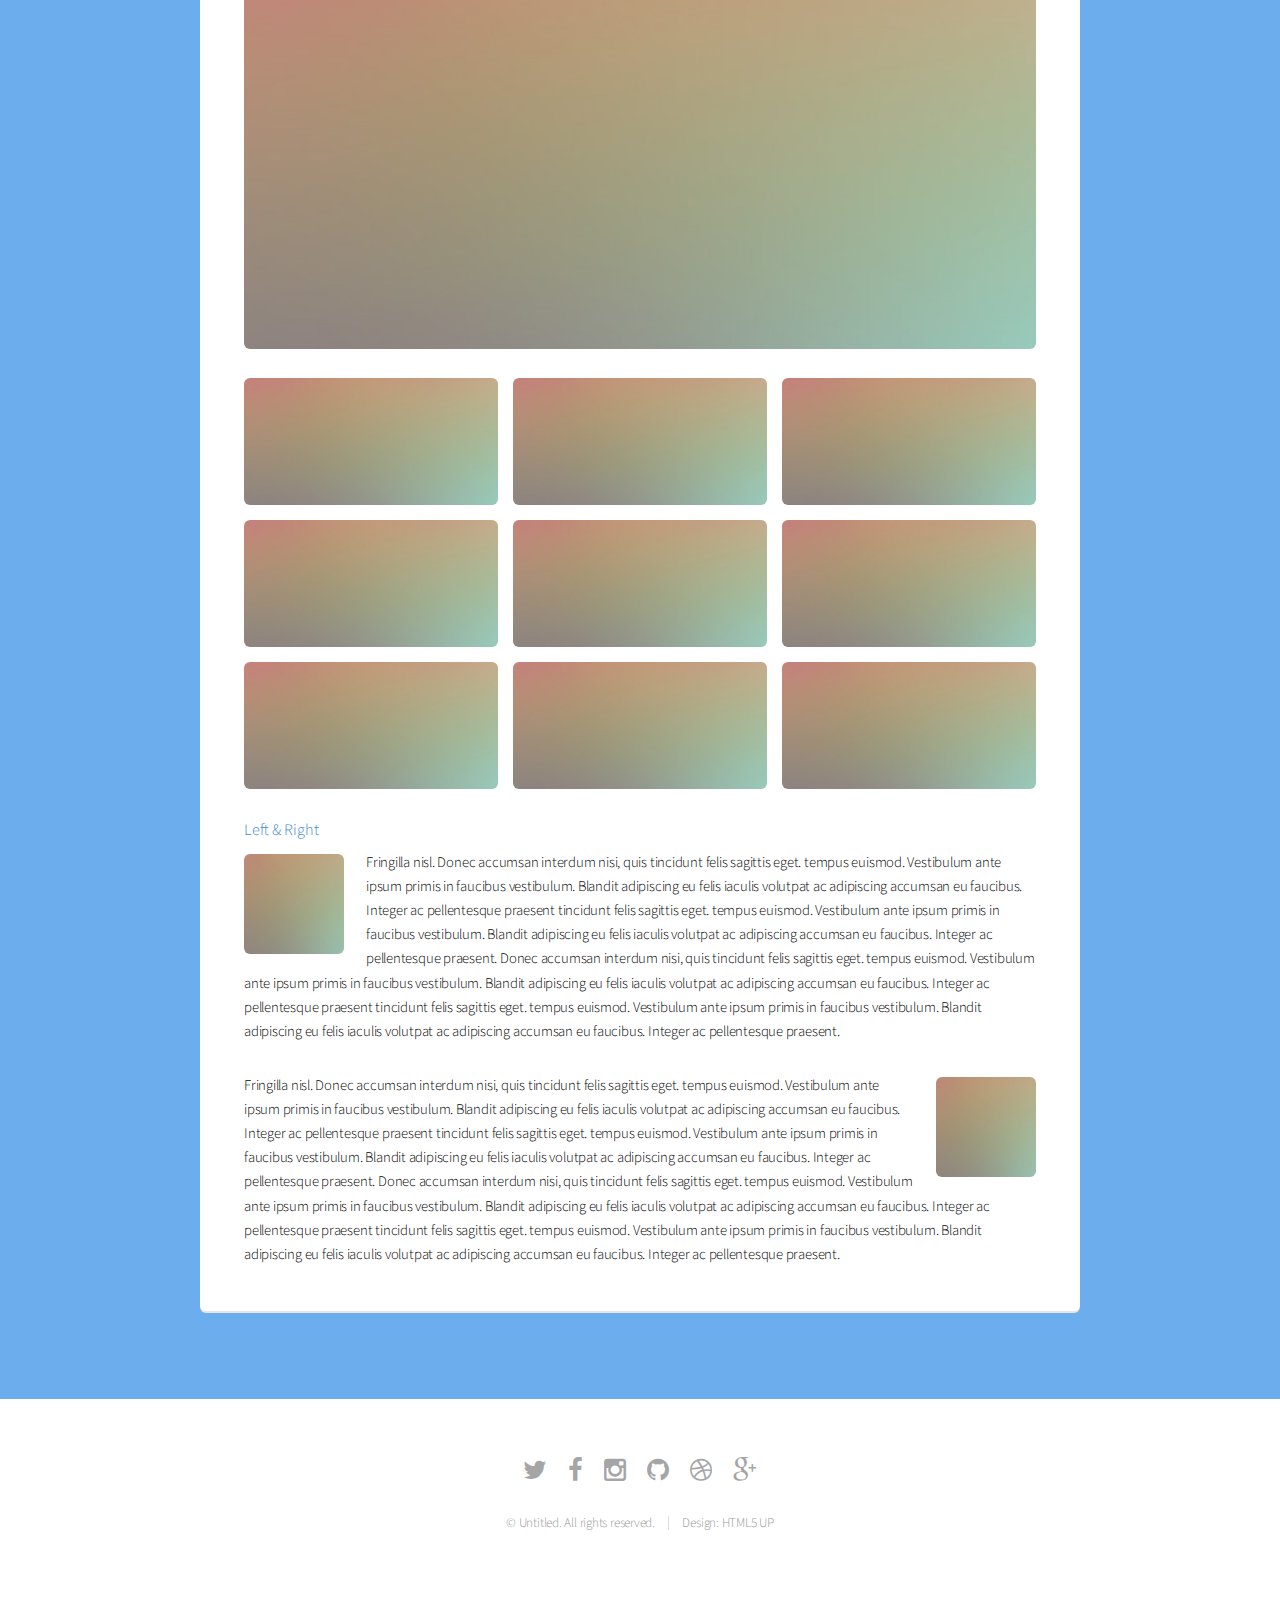
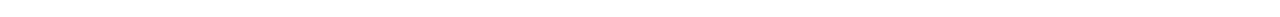
<file: elements.html>
<!DOCTYPE HTML>
<!--
	Alpha by HTML5 UP
	html5up.net | @n33co
	Free for personal and commercial use under the CCA 3.0 license (html5up.net/license)
-->
<html>
	<head>
		<title>Elements - Alpha by HTML5 UP</title>
		<meta http-equiv="content-type" content="text/html; charset=utf-8" />
		<meta name="description" content="" />
		<meta name="keywords" content="" />
		<!--[if lte IE 8]><script src="css/ie/html5shiv.js"></script><![endif]-->
		<script src="js/jquery.min.js"></script>
		<script src="js/jquery.dropotron.min.js"></script>
		<script src="js/jquery.scrollgress.min.js"></script>
		<script src="js/skel.min.js"></script>
		<script src="js/skel-layers.min.js"></script>
		<script src="js/init.js"></script>
		<noscript>
			<link rel="stylesheet" href="css/skel.css" />
			<link rel="stylesheet" href="css/style.css" />
			<link rel="stylesheet" href="css/style-wide.css" />
		</noscript>
		<!--[if lte IE 8]><link rel="stylesheet" href="css/ie/v8.css" /><![endif]-->
	</head>
	<body>

		<!-- Header -->
			<header id="header" class="skel-layers-fixed">
				<h1><a href="index.html">Alpha</a> by HTML5 UP</h1>
				<nav id="nav">
					<ul>
						<li><a href="index.html">Home</a></li>
						<li>
							<a href="" class="icon fa-angle-down">Layouts</a>
							<ul>
								<li><a href="generic.html">Generic</a></li>
								<li><a href="contact.html">Contact</a></li>
								<li><a href="elements.html">Elements</a></li>
								<li>
									<a href="">Submenu</a>
									<ul>
										<li><a href="#">Option One</a></li>
										<li><a href="#">Option Two</a></li>
										<li><a href="#">Option Three</a></li>
										<li><a href="#">Option Four</a></li>
									</ul>
								</li>
							</ul>
						</li>
						<li><a href="#" class="button">Sign Up</a></li>
					</ul>
				</nav>
			</header>

		<!-- Main -->
			<section id="main" class="container">
				<header>
					<h2>Elements</h2>
					<p>Just an assorted selection of elements.</p>
				</header>
				<div class="row">
					<div class="12u">

						<!-- Text -->
							<section class="box">
								<h3>Text</h3>
								<p>This is <b>bold</b> and this is <strong>strong</strong>. This is <i>italic</i> and this is <em>emphasized</em>.
								This is <sup>superscript</sup> text and this is <sub>subscript</sub> text.
								This is <u>underlined</u> and this is code: <code>for (;;) { ... }</code>. Finally, <a href="#">this is a link</a>.</p>

								<hr />

								<header>
									<h3>Heading with a Subtitle</h3>
									<p>Lorem ipsum dolor sit amet nullam id egestas urna aliquam</p>
								</header>
								<p>Nunc lacinia ante nunc ac lobortis. Interdum adipiscing gravida odio porttitor sem non mi integer non faucibus ornare mi ut ante amet placerat aliquet. Volutpat eu sed ante lacinia sapien lorem accumsan varius montes viverra nibh in adipiscing blandit tempus accumsan.</p>
								<header>
									<h4>Heading with a Subtitle</h4>
									<p>Lorem ipsum dolor sit amet nullam id egestas urna aliquam</p>
								</header>
								<p>Nunc lacinia ante nunc ac lobortis. Interdum adipiscing gravida odio porttitor sem non mi integer non faucibus ornare mi ut ante amet placerat aliquet. Volutpat eu sed ante lacinia sapien lorem accumsan varius montes viverra nibh in adipiscing blandit tempus accumsan.</p>

								<hr />

								<h2>Heading Level 2</h2>
								<h3>Heading Level 3</h3>
								<h4>Heading Level 4</h4>
								<h5>Heading Level 5</h5>
								<h6>Heading Level 6</h6>

								<hr />

								<h4>Blockquote</h4>
								<blockquote>Fringilla nisl. Donec accumsan interdum nisi, quis tincidunt felis sagittis eget tempus euismod. Vestibulum ante ipsum primis in faucibus vestibulum. Blandit adipiscing eu felis iaculis volutpat ac adipiscing accumsan faucibus. Vestibulum ante ipsum primis in faucibus lorem ipsum dolor sit amet nullam adipiscing eu felis.</blockquote>

								<h4>Preformatted</h4>
								<pre>i = 0;

while (!deck.isInOrder()) {
    print 'Iteration ' + i;
    deck.shuffle();
    i++;
}

print 'It took ' + i + ' iterations to sort the deck.';
</pre>
							</section>

					</div>
				</div>
				<div class="row">
					<div class="12u">

						<!-- Lists -->
							<section class="box">
								<h3>Lists</h3>
								<div class="row">
									<div class="6u 12u(mobilep)">

										<h4>Unordered</h4>
										<ul>
											<li>Dolor pulvinar etiam magna etiam.</li>
											<li>Sagittis adipiscing lorem eleifend.</li>
											<li>Felis enim feugiat dolore viverra.</li>
										</ul>

										<h4>Alternate</h4>
										<ul class="alt">
											<li>Dolor pulvinar etiam magna etiam.</li>
											<li>Sagittis adipiscing lorem eleifend.</li>
											<li>Felis enim feugiat dolore viverra.</li>
										</ul>

									</div>
									<div class="6u 12u(mobilep)">

										<h4>Ordered</h4>
										<ol>
											<li>Dolor pulvinar etiam magna etiam.</li>
											<li>Etiam vel felis at lorem sed viverra.</li>
											<li>Felis enim feugiat dolore viverra.</li>
											<li>Dolor pulvinar etiam magna etiam.</li>
											<li>Etiam vel felis at lorem sed viverra.</li>
											<li>Felis enim feugiat dolore viverra.</li>
										</ol>

										<h4>Icons</h4>
										<ul class="icons">
											<li><a href="#" class="icon fa-twitter"><span class="label">Twitter</span></a></li>
											<li><a href="#" class="icon fa-facebook"><span class="label">Facebook</span></a></li>
											<li><a href="#" class="icon fa-instagram"><span class="label">Instagram</span></a></li>
											<li><a href="#" class="icon fa-github"><span class="label">Github</span></a></li>
											<li><a href="#" class="icon fa-dribbble"><span class="label">Dribbble</span></a></li>
											<li><a href="#" class="icon fa-tumblr"><span class="label">Tumblr</span></a></li>
										</ul>

									</div>
								</div>

								<h4>Actions</h4>
								<ul class="actions">
									<li><a href="#" class="button special">Default</a></li>
									<li><a href="#" class="button">Default</a></li>
									<li><a href="#" class="button alt">Default</a></li>
								</ul>
								<ul class="actions small">
									<li><a href="#" class="button special small">Small</a></li>
									<li><a href="#" class="button small">Small</a></li>
									<li><a href="#" class="button alt small">Small</a></li>
								</ul>
								<div class="row">
									<div class="3u 6u(narrower) 12u$(mobilep)">
										<ul class="actions vertical">
											<li><a href="#" class="button special">Default</a></li>
											<li><a href="#" class="button">Default</a></li>
											<li><a href="#" class="button alt">Default</a></li>
										</ul>
									</div>
									<div class="3u 6u$(narrower) 12u$(mobilep)">
										<ul class="actions vertical small">
											<li><a href="#" class="button special small">Small</a></li>
											<li><a href="#" class="button small">Small</a></li>
											<li><a href="#" class="button alt small">Small</a></li>
										</ul>
									</div>
									<div class="3u 6u(narrower) 12u$(mobilep)">
										<ul class="actions vertical">
											<li><a href="#" class="button special fit">Default</a></li>
											<li><a href="#" class="button fit">Default</a></li>
											<li><a href="#" class="button alt fit">Default</a></li>
										</ul>
									</div>
									<div class="3u 6u$(narrower) 12u$(mobilep)">
										<ul class="actions vertical small">
											<li><a href="#" class="button special small fit">Small</a></li>
											<li><a href="#" class="button small fit">Small</a></li>
											<li><a href="#" class="button alt small fit">Small</a></li>
										</ul>
									</div>
								</div>
							</section>

					</div>
				</div>
				<div class="row">
					<div class="12u">

						<!-- Table -->
							<section class="box">
								<h3>Table</h3>

								<h4>Default</h4>
								<div class="table-wrapper">
									<table>
										<thead>
											<tr>
												<th>Name</th>
												<th>Description</th>
												<th>Price</th>
											</tr>
										</thead>
										<tbody>
											<tr>
												<td>Something</td>
												<td>Ante turpis integer aliquet porttitor.</td>
												<td>29.99</td>
											</tr>
											<tr>
												<td>Nothing</td>
												<td>Vis ac commodo adipiscing arcu aliquet.</td>
												<td>19.99</td>
											</tr>
											<tr>
												<td>Something</td>
												<td> Morbi faucibus arcu accumsan lorem.</td>
												<td>29.99</td>
											</tr>
											<tr>
												<td>Nothing</td>
												<td>Vitae integer tempus condimentum.</td>
												<td>19.99</td>
											</tr>
											<tr>
												<td>Something</td>
												<td>Ante turpis integer aliquet porttitor.</td>
												<td>29.99</td>
											</tr>
										</tbody>
										<tfoot>
											<tr>
												<td colspan="2"></td>
												<td>100.00</td>
											</tr>
										</tfoot>
									</table>
								</div>

								<h4>Alternate</h4>
								<div class="table-wrapper">
									<table class="alt">
										<thead>
											<tr>
												<th>Name</th>
												<th>Description</th>
												<th>Price</th>
											</tr>
										</thead>
										<tbody>
											<tr>
												<td>Something</td>
												<td>Ante turpis integer aliquet porttitor.</td>
												<td>29.99</td>
											</tr>
											<tr>
												<td>Nothing</td>
												<td>Vis ac commodo adipiscing arcu aliquet.</td>
												<td>19.99</td>
											</tr>
											<tr>
												<td>Something</td>
												<td> Morbi faucibus arcu accumsan lorem.</td>
												<td>29.99</td>
											</tr>
											<tr>
												<td>Nothing</td>
												<td>Vitae integer tempus condimentum.</td>
												<td>19.99</td>
											</tr>
											<tr>
												<td>Something</td>
												<td>Ante turpis integer aliquet porttitor.</td>
												<td>29.99</td>
											</tr>
										</tbody>
										<tfoot>
											<tr>
												<td colspan="2"></td>
												<td>100.00</td>
											</tr>
										</tfoot>
									</table>
								</div>
							</section>

					</div>
				</div>
				<div class="row">
					<div class="12u">

						<!-- Buttons -->
							<section class="box">
								<h3>Buttons</h3>
								<ul class="actions">
									<li><a href="#" class="button special">Special</a></li>
									<li><a href="#" class="button">Default</a></li>
									<li><a href="#" class="button alt">Alternate</a></li>
								</ul>
								<ul class="actions">
									<li><a href="#" class="button special big">Big</a></li>
									<li><a href="#" class="button">Default</a></li>
									<li><a href="#" class="button alt small">Small</a></li>
								</ul>
								<ul class="actions fit">
									<li><a href="#" class="button special fit">Fit</a></li>
									<li><a href="#" class="button fit">Fit</a></li>
									<li><a href="#" class="button alt fit">Fit</a></li>
								</ul>
								<ul class="actions fit small">
									<li><a href="#" class="button special fit small">Fit + Small</a></li>
									<li><a href="#" class="button fit small">Fit + Small</a></li>
									<li><a href="#" class="button alt fit small">Fit + Small</a></li>
								</ul>
								<ul class="actions">
									<li><a href="#" class="button special icon fa-search">Icon</a></li>
									<li><a href="#" class="button icon fa-download">Icon</a></li>
									<li><a href="#" class="button alt icon fa-check">Icon</a></li>
								</ul>
								<ul class="actions">
									<li><span class="button special disabled">Special</span></li>
									<li><span class="button disabled">Default</span></li>
									<li><span class="button alt disabled">Alternate</span></li>
								</ul>
							</section>

					</div>
				</div>
				<div class="row">
					<div class="12u">

						<!-- Form -->
							<section class="box">
								<h3>Form</h3>
								<form method="post" action="#">
									<div class="row uniform 50%">
										<div class="6u 12u(mobilep)">
											<input type="text" name="name" id="name" value="" placeholder="Name" />
										</div>
										<div class="6u 12u(mobilep)">
											<input type="email" name="email" id="email" value="" placeholder="Email" />
										</div>
									</div>
									<div class="row uniform 50%">
										<div class="12u">
											<div class="select-wrapper">
												<select name="category" id="category">
													<option value="">- Category -</option>
													<option value="1">Manufacturing</option>
													<option value="1">Shipping</option>
													<option value="1">Administration</option>
													<option value="1">Human Resources</option>
												</select>
											</div>
										</div>
									</div>
									<div class="row uniform 50%">
										<div class="4u 12u(narrower)">
											<input type="radio" id="priority-low" name="priority" checked>
											<label for="priority-low">Low Priority</label>
										</div>
										<div class="4u 12u(narrower)">
											<input type="radio" id="priority-normal" name="priority">
											<label for="priority-normal">Normal Priority</label>
										</div>
										<div class="4u 12u(narrower)">
											<input type="radio" id="priority-high" name="priority">
											<label for="priority-high">High Priority</label>
										</div>
									</div>
									<div class="row uniform 50%">
										<div class="6u 12u(narrower)">
											<input type="checkbox" id="copy" name="copy">
											<label for="copy">Email me a copy of this message</label>
										</div>
										<div class="6u 12u(narrower)">
											<input type="checkbox" id="human" name="human" checked>
											<label for="human">I am a human and not a robot</label>
										</div>
									</div>
									<div class="row uniform 50%">
										<div class="12u">
											<textarea name="message" id="message" placeholder="Enter your message" rows="6"></textarea>
										</div>
									</div>
									<div class="row uniform">
										<div class="12u">
											<ul class="actions">
												<li><input type="submit" value="Send Message" /></li>
												<li><input type="reset" value="Reset" class="alt" /></li>
											</ul>
										</div>
									</div>
								</form>

								<hr />

								<form method="post" action="#">
									<div class="row uniform 50%">
										<div class="9u 12u(mobilep)">
											<input type="text" name="query" id="query" value="" placeholder="Query" />
										</div>
										<div class="3u 12u(mobilep)">
											<input type="submit" value="Search" class="fit" />
										</div>
									</div>
								</form>
							</section>

					</div>
				</div>
				<div class="row">
					<div class="12u">

						<!-- Image -->
							<section class="box">
								<h3>Image</h3>
								<h4>Fit</h4>
								<span class="image fit"><img src="images/pic04.jpg" alt="" /></span>
								<div class="box alt">
									<div class="row no-collapse 50% uniform">
										<div class="4u"><span class="image fit"><img src="images/pic04.jpg" alt="" /></span></div>
										<div class="4u"><span class="image fit"><img src="images/pic04.jpg" alt="" /></span></div>
										<div class="4u"><span class="image fit"><img src="images/pic04.jpg" alt="" /></span></div>
									</div>
									<div class="row no-collapse 50% uniform">
										<div class="4u"><span class="image fit"><img src="images/pic04.jpg" alt="" /></span></div>
										<div class="4u"><span class="image fit"><img src="images/pic04.jpg" alt="" /></span></div>
										<div class="4u"><span class="image fit"><img src="images/pic04.jpg" alt="" /></span></div>
									</div>
									<div class="row no-collapse 50% uniform">
										<div class="4u"><span class="image fit"><img src="images/pic04.jpg" alt="" /></span></div>
										<div class="4u"><span class="image fit"><img src="images/pic04.jpg" alt="" /></span></div>
										<div class="4u"><span class="image fit"><img src="images/pic04.jpg" alt="" /></span></div>
									</div>
								</div>

								<h4>Left &amp; Right</h4>
								<p><span class="image left"><img src="images/pic05.jpg" alt="" /></span>Fringilla nisl. Donec accumsan interdum nisi, quis tincidunt felis sagittis eget. tempus euismod. Vestibulum ante ipsum primis in faucibus vestibulum. Blandit adipiscing eu felis iaculis volutpat ac adipiscing accumsan eu faucibus. Integer ac pellentesque praesent tincidunt felis sagittis eget. tempus euismod. Vestibulum ante ipsum primis in faucibus vestibulum. Blandit adipiscing eu felis iaculis volutpat ac adipiscing accumsan eu faucibus. Integer ac pellentesque praesent. Donec accumsan interdum nisi, quis tincidunt felis sagittis eget. tempus euismod. Vestibulum ante ipsum primis in faucibus vestibulum. Blandit adipiscing eu felis iaculis volutpat ac adipiscing accumsan eu faucibus. Integer ac pellentesque praesent tincidunt felis sagittis eget. tempus euismod. Vestibulum ante ipsum primis in faucibus vestibulum. Blandit adipiscing eu felis iaculis volutpat ac adipiscing accumsan eu faucibus. Integer ac pellentesque praesent.</p>
								<p><span class="image right"><img src="images/pic05.jpg" alt="" /></span>Fringilla nisl. Donec accumsan interdum nisi, quis tincidunt felis sagittis eget. tempus euismod. Vestibulum ante ipsum primis in faucibus vestibulum. Blandit adipiscing eu felis iaculis volutpat ac adipiscing accumsan eu faucibus. Integer ac pellentesque praesent tincidunt felis sagittis eget. tempus euismod. Vestibulum ante ipsum primis in faucibus vestibulum. Blandit adipiscing eu felis iaculis volutpat ac adipiscing accumsan eu faucibus. Integer ac pellentesque praesent. Donec accumsan interdum nisi, quis tincidunt felis sagittis eget. tempus euismod. Vestibulum ante ipsum primis in faucibus vestibulum. Blandit adipiscing eu felis iaculis volutpat ac adipiscing accumsan eu faucibus. Integer ac pellentesque praesent tincidunt felis sagittis eget. tempus euismod. Vestibulum ante ipsum primis in faucibus vestibulum. Blandit adipiscing eu felis iaculis volutpat ac adipiscing accumsan eu faucibus. Integer ac pellentesque praesent.</p>
							</section>

					</div>
				</div>
			</section>

		<!-- Footer -->
			<footer id="footer">
				<ul class="icons">
					<li><a href="#" class="icon fa-twitter"><span class="label">Twitter</span></a></li>
					<li><a href="#" class="icon fa-facebook"><span class="label">Facebook</span></a></li>
					<li><a href="#" class="icon fa-instagram"><span class="label">Instagram</span></a></li>
					<li><a href="#" class="icon fa-github"><span class="label">Github</span></a></li>
					<li><a href="#" class="icon fa-dribbble"><span class="label">Dribbble</span></a></li>
					<li><a href="#" class="icon fa-google-plus"><span class="label">Google+</span></a></li>
				</ul>
				<ul class="copyright">
					<li>&copy; Untitled. All rights reserved.</li><li>Design: <a href="http://html5up.net">HTML5 UP</a></li>
				</ul>
			</footer>

	</body>
</html>
</file>
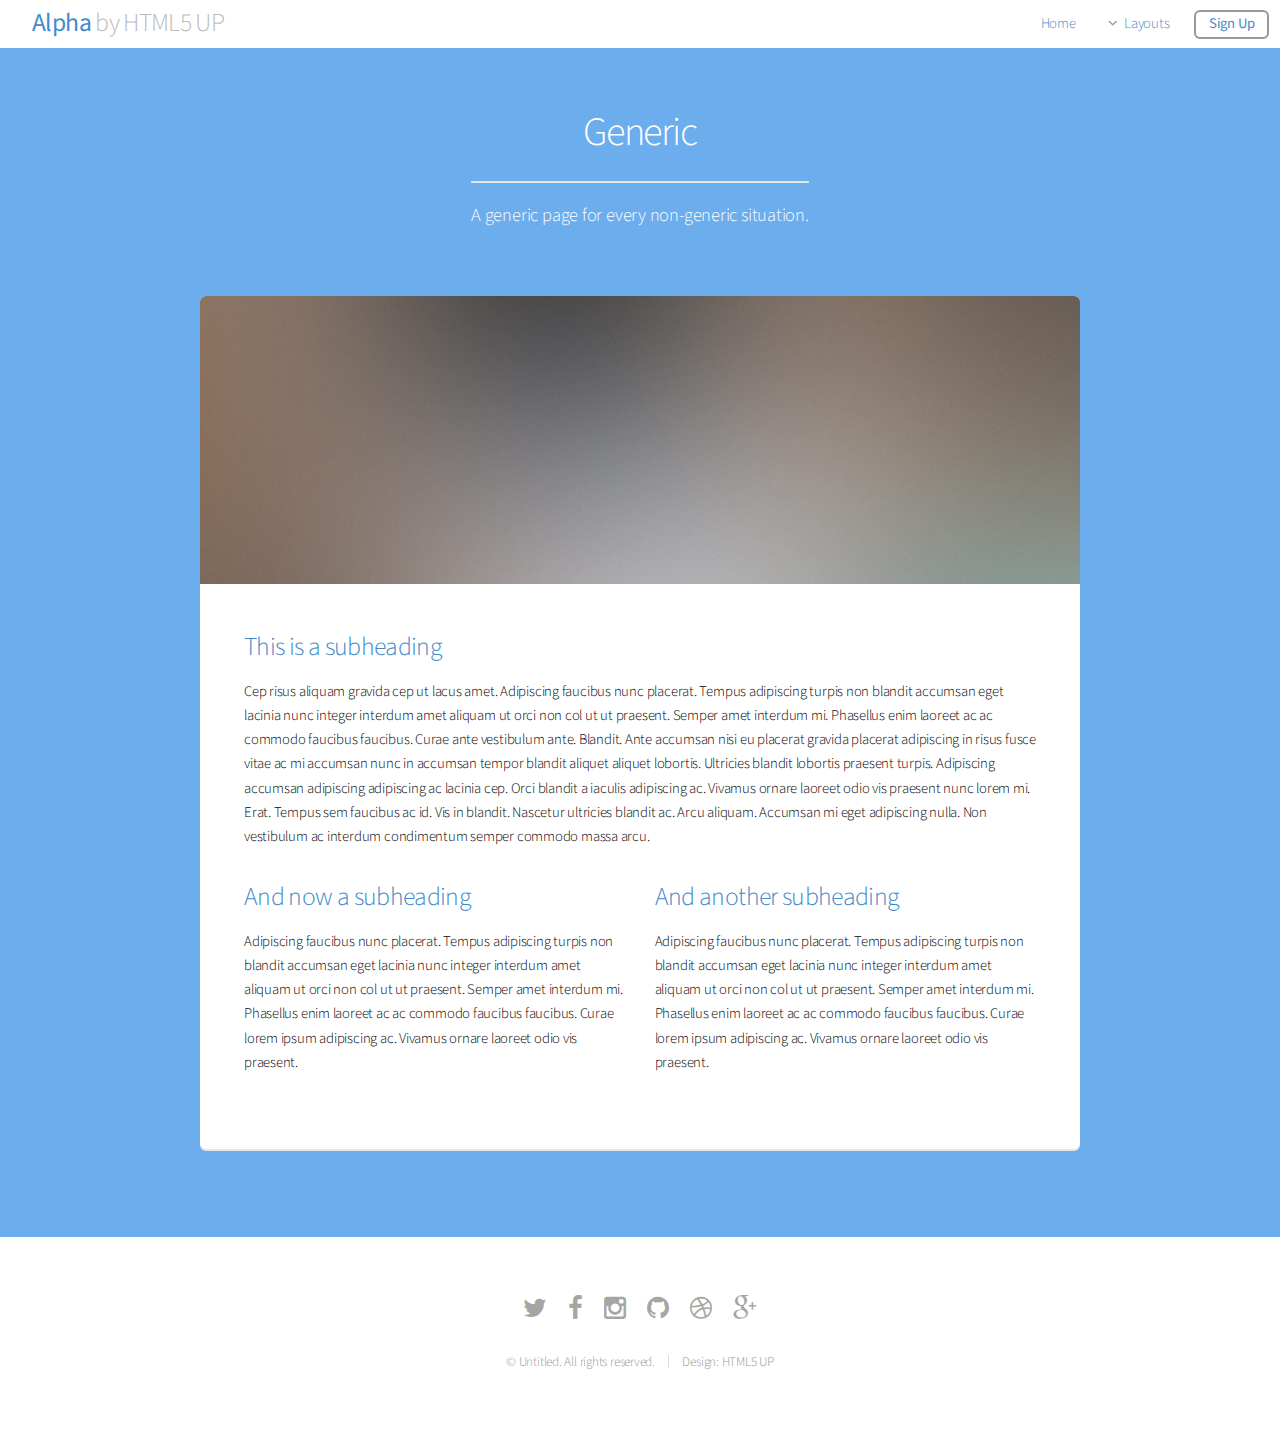
<file: generic.html>
<!DOCTYPE HTML>
<!--
	Alpha by HTML5 UP
	html5up.net | @n33co
	Free for personal and commercial use under the CCA 3.0 license (html5up.net/license)
-->
<html>
	<head>
		<title>Generic - Alpha by HTML5 UP</title>
		<meta http-equiv="content-type" content="text/html; charset=utf-8" />
		<meta name="description" content="" />
		<meta name="keywords" content="" />
		<!--[if lte IE 8]><script src="css/ie/html5shiv.js"></script><![endif]-->
		<script src="js/jquery.min.js"></script>
		<script src="js/jquery.dropotron.min.js"></script>
		<script src="js/jquery.scrollgress.min.js"></script>
		<script src="js/skel.min.js"></script>
		<script src="js/skel-layers.min.js"></script>
		<script src="js/init.js"></script>
		<noscript>
			<link rel="stylesheet" href="css/skel.css" />
			<link rel="stylesheet" href="css/style.css" />
			<link rel="stylesheet" href="css/style-wide.css" />
		</noscript>
		<!--[if lte IE 8]><link rel="stylesheet" href="css/ie/v8.css" /><![endif]-->
	</head>
	<body>

		<!-- Header -->
			<header id="header" class="skel-layers-fixed">
				<h1><a href="index.html">Alpha</a> by HTML5 UP</h1>
				<nav id="nav">
					<ul>
						<li><a href="index.html">Home</a></li>
						<li>
							<a href="" class="icon fa-angle-down">Layouts</a>
							<ul>
								<li><a href="generic.html">Generic</a></li>
								<li><a href="contact.html">Contact</a></li>
								<li><a href="elements.html">Elements</a></li>
								<li>
									<a href="">Submenu</a>
									<ul>
										<li><a href="#">Option One</a></li>
										<li><a href="#">Option Two</a></li>
										<li><a href="#">Option Three</a></li>
										<li><a href="#">Option Four</a></li>
									</ul>
								</li>
							</ul>
						</li>
						<li><a href="#" class="button">Sign Up</a></li>
					</ul>
				</nav>
			</header>

		<!-- Main -->
			<section id="main" class="container">
				<header>
					<h2>Generic</h2>
					<p>A generic page for every non-generic situation.</p>
				</header>
				<div class="box">
					<span class="image featured"><img src="images/pic01.jpg" alt="" /></span>
					<h3>This is a subheading</h3>
					<p>Cep risus aliquam gravida cep ut lacus amet. Adipiscing faucibus nunc placerat. Tempus adipiscing turpis non blandit accumsan eget lacinia nunc integer interdum amet aliquam ut orci non col ut ut praesent. Semper amet interdum mi. Phasellus enim laoreet ac ac commodo faucibus faucibus. Curae ante vestibulum ante. Blandit. Ante accumsan nisi eu placerat gravida placerat adipiscing in risus fusce vitae ac mi accumsan nunc in accumsan tempor blandit aliquet aliquet lobortis. Ultricies blandit lobortis praesent turpis. Adipiscing accumsan adipiscing adipiscing ac lacinia cep. Orci blandit a iaculis adipiscing ac. Vivamus ornare laoreet odio vis praesent nunc lorem mi. Erat. Tempus sem faucibus ac id. Vis in blandit. Nascetur ultricies blandit ac. Arcu aliquam. Accumsan mi eget adipiscing nulla. Non vestibulum ac interdum condimentum semper commodo massa arcu.</p>
					<div class="row">
						<div class="6u 12u(mobilep)">
							<h3>And now a subheading</h3>
							<p>Adipiscing faucibus nunc placerat. Tempus adipiscing turpis non blandit accumsan eget lacinia nunc integer interdum amet aliquam ut orci non col ut ut praesent. Semper amet interdum mi. Phasellus enim laoreet ac ac commodo faucibus faucibus. Curae lorem ipsum adipiscing ac. Vivamus ornare laoreet odio vis praesent.</p>
						</div>
						<div class="6u 12u(mobilep)">
							<h3>And another subheading</h3>
							<p>Adipiscing faucibus nunc placerat. Tempus adipiscing turpis non blandit accumsan eget lacinia nunc integer interdum amet aliquam ut orci non col ut ut praesent. Semper amet interdum mi. Phasellus enim laoreet ac ac commodo faucibus faucibus. Curae lorem ipsum adipiscing ac. Vivamus ornare laoreet odio vis praesent.</p>
						</div>
					</div>
				</div>
			</section>

		<!-- Footer -->
			<footer id="footer">
				<ul class="icons">
					<li><a href="#" class="icon fa-twitter"><span class="label">Twitter</span></a></li>
					<li><a href="#" class="icon fa-facebook"><span class="label">Facebook</span></a></li>
					<li><a href="#" class="icon fa-instagram"><span class="label">Instagram</span></a></li>
					<li><a href="#" class="icon fa-github"><span class="label">Github</span></a></li>
					<li><a href="#" class="icon fa-dribbble"><span class="label">Dribbble</span></a></li>
					<li><a href="#" class="icon fa-google-plus"><span class="label">Google+</span></a></li>
				</ul>
				<ul class="copyright">
					<li>&copy; Untitled. All rights reserved.</li><li>Design: <a href="http://html5up.net">HTML5 UP</a></li>
				</ul>
			</footer>

	</body>
</html>
</file>
<file: css/style-wide.css>
/*
	Alpha by HTML5 UP
	html5up.net | @n33co
	Free for personal and commercial use under the CCA 3.0 license (html5up.net/license)
*/

/* Basic */

	body, input, select, textarea {
		font-size: 13pt;
	}

/* Banner */

	#banner {
		padding: 10em 0 18em 0;
	}
</file>
<file: css/ie/v8.css>
/*
	Alpha by HTML5 UP
	html5up.net | @n33co
	Free for personal and commercial use under the CCA 3.0 license (html5up.net/license)
*/

/* Basic */

	pre, code {
		position: relative;
		-ms-behavior: url("css/ie/PIE.htc");
	}

/* Form */

	input[type="text"],
	input[type="password"],
	input[type="email"],
	select,
	textarea {
		position: relative;
		-ms-behavior: url("css/ie/PIE.htc");
		line-height: 3em;
	}

	input[type="checkbox"],
	input[type="radio"] {
		opacity: 1;
		z-index: auto;
	}

		input[type="checkbox"] + label:before,
		input[type="radio"] + label:before {
			display: none;
		}

/* Button */

	input[type="submit"],
	input[type="reset"],
	input[type="button"],
	.button {
		position: relative;
		-ms-behavior: url("css/ie/PIE.htc");
	}

		input[type="submit"].alt,
		input[type="reset"].alt,
		input[type="button"].alt,
		.button.alt {
			border: solid 2px #e5e5e5;
		}

/* Box */

	.box {
		position: relative;
		-ms-behavior: url("css/ie/PIE.htc");
	}

		.box .image.featured {
			margin: 2em 0;
			width: 100%;
		}

/* Icon */

	.icon.major {
		position: relative;
		-ms-behavior: url("css/ie/PIE.htc");
	}

/* Image */

	.image {
		position: relative;
		-ms-behavior: url("css/ie/PIE.htc");
	}

		.image img {
			position: relative;
			-ms-behavior: url("css/ie/PIE.htc");
		}

/* Header */

	#header nav > ul > li a {
		color: #fff;
		display: inline-block;
		text-decoration: none;
		border: 0;
	}

		#header nav > ul > li a.icon:before {
			color: #fff;
			margin-right: 0.5em;
		}

	#header.alt {
		color: #fff;
	}

		#header.alt nav > ul > li a:not(.button).icon:before {
			color: rgba(255, 255, 255, 0.75);
		}

		#header.alt nav > ul > li.active a:not(.button) {
			background-color: rgba(255, 255, 255, 0.2);
		}

	.dropotron {
		border: solid 1px #e5e5e5;
	}

		.dropotron.level-0 {
			margin-top: 0;
		}

			.dropotron.level-0:before {
				display: none;
			}

/* Banner */

	#banner {
		background-attachment: scroll;
		background-image: url("../../images/banner.jpg");
		background-position: auto;
		background-repeat: no-repeat;
		background-size: cover;
		-ms-behavior: url("css/ie/backgroundsize.min.htc");
	}

		#banner input[type="submit"],
		#banner input[type="reset"],
		#banner input[type="button"],
		#banner .button {
			border: solid 2px #fff;
		}

/* Main */

	#main {
		position: relative;
		z-index: 1;
	}

/* CTA */

	#cta input[type="text"],
	#cta input[type="password"],
	#cta input[type="email"],
	#cta select,
	#cta textarea {
		background: #e89980;
		border: solid 2px #fff;
	}

	#cta .formerize-placeholder {
		color: #fff !important;
	}
</file>
<file: animated-headline_bkp/css/style.css>
/* -------------------------------- 

Primary style

-------------------------------- */
*, *::after, *::before {
  -webkit-box-sizing: border-box;
  -moz-box-sizing: border-box;
  box-sizing: border-box;
}

html * {
  -webkit-font-smoothing: antialiased;
  -moz-osx-font-smoothing: grayscale;
}

html {
  //font-size: 62.5%;
}

body1 {
  font-size: 1.6rem;
  font-family: "Source Sans Pro", sans-serif;
  color: #aebcb9;
  background-color: #0d0d0d;
}

a1 {
  text-decoration: none;
}

.cd-title {
  position: relative;
  height: 160px;
  line-height: 230px;
  text-align: center;
}
.cd-title h1 {
  //font-size: 2.4rem;
  //font-weight: 700;
}
@media only screen and (min-width: 768px) {
  .cd-title {
    line-height: 250px;
  }
}
@media only screen and (min-width: 1170px) {
  .cd-title {
    height: 200px;
    line-height: 300px;
  }
  .cd-title h1 {
    //font-size: 3rem;
  }
}

.cd-intro {
  width: 90%;
  max-width: 768px;
  text-align: center;
}

.cd-intro {
  margin: 4em auto;
}
@media only screen and (min-width: 768px) {
  .cd-intro {
    margin: 5em auto;
  }
}
@media only screen and (min-width: 1170px) {
  .cd-intro {
    margin: 6em auto;
  }
}

.cd-headline {
  //font-size: 3rem;
  line-height: 1.2;
}
@media only screen and (min-width: 768px) {
  .cd-headline {
    //font-size: 4.4rem;
    //font-weight: 300;
  }
}
@media only screen and (min-width: 1170px) {
  .cd-headline {
    font-size: 6rem;
  }
}

.cd-words-wrapper {
  display: inline-block;
  position: relative;
  text-align: left;
}
.cd-words-wrapper b {
  display: inline-block;
  position: absolute;
  white-space: nowrap;
  left: 0;
  top: 0;
}
.cd-words-wrapper b.is-visible {
  position: relative;
}
.no-js .cd-words-wrapper b {
  opacity: 0;
}
.no-js .cd-words-wrapper b.is-visible {
  opacity: 1;
}

/* -------------------------------- 

xrotate-1 

-------------------------------- */
.cd-headline.rotate-1 .cd-words-wrapper {
  -webkit-perspective: 300px;
  -moz-perspective: 300px;
  perspective: 300px;
}
.cd-headline.rotate-1 b {
  opacity: 0;
  -webkit-transform-origin: 50% 100%;
  -moz-transform-origin: 50% 100%;
  -ms-transform-origin: 50% 100%;
  -o-transform-origin: 50% 100%;
  transform-origin: 50% 100%;
  -webkit-transform: rotateX(180deg);
  -moz-transform: rotateX(180deg);
  -ms-transform: rotateX(180deg);
  -o-transform: rotateX(180deg);
  transform: rotateX(180deg);
}
.cd-headline.rotate-1 b.is-visible {
  opacity: 1;
  -webkit-transform: rotateX(0deg);
  -moz-transform: rotateX(0deg);
  -ms-transform: rotateX(0deg);
  -o-transform: rotateX(0deg);
  transform: rotateX(0deg);
  -webkit-animation: cd-rotate-1-in 1.2s;
  -moz-animation: cd-rotate-1-in 1.2s;
  animation: cd-rotate-1-in 1.2s;
}
.cd-headline.rotate-1 b.is-hidden {
  -webkit-transform: rotateX(180deg);
  -moz-transform: rotateX(180deg);
  -ms-transform: rotateX(180deg);
  -o-transform: rotateX(180deg);
  transform: rotateX(180deg);
  -webkit-animation: cd-rotate-1-out 1.2s;
  -moz-animation: cd-rotate-1-out 1.2s;
  animation: cd-rotate-1-out 1.2s;
}

@-webkit-keyframes cd-rotate-1-in {
  0% {
    -webkit-transform: rotateX(180deg);
    opacity: 0;
  }
  35% {
    -webkit-transform: rotateX(120deg);
    opacity: 0;
  }
  65% {
    opacity: 0;
  }
  100% {
    -webkit-transform: rotateX(360deg);
    opacity: 1;
  }
}
@-moz-keyframes cd-rotate-1-in {
  0% {
    -moz-transform: rotateX(180deg);
    opacity: 0;
  }
  35% {
    -moz-transform: rotateX(120deg);
    opacity: 0;
  }
  65% {
    opacity: 0;
  }
  100% {
    -moz-transform: rotateX(360deg);
    opacity: 1;
  }
}
@keyframes cd-rotate-1-in {
  0% {
    -webkit-transform: rotateX(180deg);
    -moz-transform: rotateX(180deg);
    -ms-transform: rotateX(180deg);
    -o-transform: rotateX(180deg);
    transform: rotateX(180deg);
    opacity: 0;
  }
  35% {
    -webkit-transform: rotateX(120deg);
    -moz-transform: rotateX(120deg);
    -ms-transform: rotateX(120deg);
    -o-transform: rotateX(120deg);
    transform: rotateX(120deg);
    opacity: 0;
  }
  65% {
    opacity: 0;
  }
  100% {
    -webkit-transform: rotateX(360deg);
    -moz-transform: rotateX(360deg);
    -ms-transform: rotateX(360deg);
    -o-transform: rotateX(360deg);
    transform: rotateX(360deg);
    opacity: 1;
  }
}
@-webkit-keyframes cd-rotate-1-out {
  0% {
    -webkit-transform: rotateX(0deg);
    opacity: 1;
  }
  35% {
    -webkit-transform: rotateX(-40deg);
    opacity: 1;
  }
  65% {
    opacity: 0;
  }
  100% {
    -webkit-transform: rotateX(180deg);
    opacity: 0;
  }
}
@-moz-keyframes cd-rotate-1-out {
  0% {
    -moz-transform: rotateX(0deg);
    opacity: 1;
  }
  35% {
    -moz-transform: rotateX(-40deg);
    opacity: 1;
  }
  65% {
    opacity: 0;
  }
  100% {
    -moz-transform: rotateX(180deg);
    opacity: 0;
  }
}
@keyframes cd-rotate-1-out {
  0% {
    -webkit-transform: rotateX(0deg);
    -moz-transform: rotateX(0deg);
    -ms-transform: rotateX(0deg);
    -o-transform: rotateX(0deg);
    transform: rotateX(0deg);
    opacity: 1;
  }
  35% {
    -webkit-transform: rotateX(-40deg);
    -moz-transform: rotateX(-40deg);
    -ms-transform: rotateX(-40deg);
    -o-transform: rotateX(-40deg);
    transform: rotateX(-40deg);
    opacity: 1;
  }
  65% {
    opacity: 0;
  }
  100% {
    -webkit-transform: rotateX(180deg);
    -moz-transform: rotateX(180deg);
    -ms-transform: rotateX(180deg);
    -o-transform: rotateX(180deg);
    transform: rotateX(180deg);
    opacity: 0;
  }
}
/* -------------------------------- 

xtype 

-------------------------------- */
.cd-headline.type .cd-words-wrapper {
  vertical-align: top;
  overflow: hidden;
}
.cd-headline.type .cd-words-wrapper::after {
  /* vertical bar */
  content: '';
  position: absolute;
  right: 0;
  top: 50%;
  bottom: auto;
  -webkit-transform: translateY(-50%);
  -moz-transform: translateY(-50%);
  -ms-transform: translateY(-50%);
  -o-transform: translateY(-50%);
  transform: translateY(-50%);
  height: 90%;
  width: 1px;
  background-color: #aebcb9;
}
.cd-headline.type .cd-words-wrapper.waiting::after {
  -webkit-animation: cd-pulse 1s infinite;
  -moz-animation: cd-pulse 1s infinite;
  animation: cd-pulse 1s infinite;
}
.cd-headline.type .cd-words-wrapper.selected {
  background-color: #aebcb9;
}
.cd-headline.type .cd-words-wrapper.selected::after {
  visibility: hidden;
}
.cd-headline.type .cd-words-wrapper.selected b {
  color: #0d0d0d;
}
.cd-headline.type b {
  visibility: hidden;
}
.cd-headline.type b.is-visible {
  visibility: visible;
}
.cd-headline.type i {
  position: absolute;
  visibility: hidden;
}
.cd-headline.type i.in {
  position: relative;
  visibility: visible;
}

@-webkit-keyframes cd-pulse {
  0% {
    -webkit-transform: translateY(-50%) scale(1);
    opacity: 1;
  }
  40% {
    -webkit-transform: translateY(-50%) scale(0.9);
    opacity: 0;
  }
  100% {
    -webkit-transform: translateY(-50%) scale(0);
    opacity: 0;
  }
}
@-moz-keyframes cd-pulse {
  0% {
    -moz-transform: translateY(-50%) scale(1);
    opacity: 1;
  }
  40% {
    -moz-transform: translateY(-50%) scale(0.9);
    opacity: 0;
  }
  100% {
    -moz-transform: translateY(-50%) scale(0);
    opacity: 0;
  }
}
@keyframes cd-pulse {
  0% {
    -webkit-transform: translateY(-50%) scale(1);
    -moz-transform: translateY(-50%) scale(1);
    -ms-transform: translateY(-50%) scale(1);
    -o-transform: translateY(-50%) scale(1);
    transform: translateY(-50%) scale(1);
    opacity: 1;
  }
  40% {
    -webkit-transform: translateY(-50%) scale(0.9);
    -moz-transform: translateY(-50%) scale(0.9);
    -ms-transform: translateY(-50%) scale(0.9);
    -o-transform: translateY(-50%) scale(0.9);
    transform: translateY(-50%) scale(0.9);
    opacity: 0;
  }
  100% {
    -webkit-transform: translateY(-50%) scale(0);
    -moz-transform: translateY(-50%) scale(0);
    -ms-transform: translateY(-50%) scale(0);
    -o-transform: translateY(-50%) scale(0);
    transform: translateY(-50%) scale(0);
    opacity: 0;
  }
}
/* -------------------------------- 

xrotate-2 

-------------------------------- */
.cd-headline.rotate-2 .cd-words-wrapper {
  -webkit-perspective: 300px;
  -moz-perspective: 300px;
  perspective: 300px;
}
.cd-headline.rotate-2 i, .cd-headline.rotate-2 em {
  display: inline-block;
  -webkit-backface-visibility: hidden;
  backface-visibility: hidden;
}
.cd-headline.rotate-2 b {
  opacity: 0;
}
.cd-headline.rotate-2 i {
  -webkit-transform-style: preserve-3d;
  -moz-transform-style: preserve-3d;
  -ms-transform-style: preserve-3d;
  -o-transform-style: preserve-3d;
  transform-style: preserve-3d;
  -webkit-transform: translateZ(-20px) rotateX(90deg);
  -moz-transform: translateZ(-20px) rotateX(90deg);
  -ms-transform: translateZ(-20px) rotateX(90deg);
  -o-transform: translateZ(-20px) rotateX(90deg);
  transform: translateZ(-20px) rotateX(90deg);
  opacity: 0;
}
.is-visible .cd-headline.rotate-2 i {
  opacity: 1;
}
.cd-headline.rotate-2 i.in {
  -webkit-animation: cd-rotate-2-in 0.4s forwards;
  -moz-animation: cd-rotate-2-in 0.4s forwards;
  animation: cd-rotate-2-in 0.4s forwards;
}
.cd-headline.rotate-2 i.out {
  -webkit-animation: cd-rotate-2-out 0.4s forwards;
  -moz-animation: cd-rotate-2-out 0.4s forwards;
  animation: cd-rotate-2-out 0.4s forwards;
}
.cd-headline.rotate-2 em {
  -webkit-transform: translateZ(20px);
  -moz-transform: translateZ(20px);
  -ms-transform: translateZ(20px);
  -o-transform: translateZ(20px);
  transform: translateZ(20px);
}

.no-csstransitions .cd-headline.rotate-2 i {
  -webkit-transform: rotateX(0deg);
  -moz-transform: rotateX(0deg);
  -ms-transform: rotateX(0deg);
  -o-transform: rotateX(0deg);
  transform: rotateX(0deg);
  opacity: 0;
}
.no-csstransitions .cd-headline.rotate-2 i em {
  -webkit-transform: scale(1);
  -moz-transform: scale(1);
  -ms-transform: scale(1);
  -o-transform: scale(1);
  transform: scale(1);
}

.no-csstransitions .cd-headline.rotate-2 .is-visible i {
  opacity: 1;
}

@-webkit-keyframes cd-rotate-2-in {
  0% {
    opacity: 0;
    -webkit-transform: translateZ(-20px) rotateX(90deg);
  }
  60% {
    opacity: 1;
    -webkit-transform: translateZ(-20px) rotateX(-10deg);
  }
  100% {
    opacity: 1;
    -webkit-transform: translateZ(-20px) rotateX(0deg);
  }
}
@-moz-keyframes cd-rotate-2-in {
  0% {
    opacity: 0;
    -moz-transform: translateZ(-20px) rotateX(90deg);
  }
  60% {
    opacity: 1;
    -moz-transform: translateZ(-20px) rotateX(-10deg);
  }
  100% {
    opacity: 1;
    -moz-transform: translateZ(-20px) rotateX(0deg);
  }
}
@keyframes cd-rotate-2-in {
  0% {
    opacity: 0;
    -webkit-transform: translateZ(-20px) rotateX(90deg);
    -moz-transform: translateZ(-20px) rotateX(90deg);
    -ms-transform: translateZ(-20px) rotateX(90deg);
    -o-transform: translateZ(-20px) rotateX(90deg);
    transform: translateZ(-20px) rotateX(90deg);
  }
  60% {
    opacity: 1;
    -webkit-transform: translateZ(-20px) rotateX(-10deg);
    -moz-transform: translateZ(-20px) rotateX(-10deg);
    -ms-transform: translateZ(-20px) rotateX(-10deg);
    -o-transform: translateZ(-20px) rotateX(-10deg);
    transform: translateZ(-20px) rotateX(-10deg);
  }
  100% {
    opacity: 1;
    -webkit-transform: translateZ(-20px) rotateX(0deg);
    -moz-transform: translateZ(-20px) rotateX(0deg);
    -ms-transform: translateZ(-20px) rotateX(0deg);
    -o-transform: translateZ(-20px) rotateX(0deg);
    transform: translateZ(-20px) rotateX(0deg);
  }
}
@-webkit-keyframes cd-rotate-2-out {
  0% {
    opacity: 1;
    -webkit-transform: translateZ(-20px) rotateX(0);
  }
  60% {
    opacity: 0;
    -webkit-transform: translateZ(-20px) rotateX(-100deg);
  }
  100% {
    opacity: 0;
    -webkit-transform: translateZ(-20px) rotateX(-90deg);
  }
}
@-moz-keyframes cd-rotate-2-out {
  0% {
    opacity: 1;
    -moz-transform: translateZ(-20px) rotateX(0);
  }
  60% {
    opacity: 0;
    -moz-transform: translateZ(-20px) rotateX(-100deg);
  }
  100% {
    opacity: 0;
    -moz-transform: translateZ(-20px) rotateX(-90deg);
  }
}
@keyframes cd-rotate-2-out {
  0% {
    opacity: 1;
    -webkit-transform: translateZ(-20px) rotateX(0);
    -moz-transform: translateZ(-20px) rotateX(0);
    -ms-transform: translateZ(-20px) rotateX(0);
    -o-transform: translateZ(-20px) rotateX(0);
    transform: translateZ(-20px) rotateX(0);
  }
  60% {
    opacity: 0;
    -webkit-transform: translateZ(-20px) rotateX(-100deg);
    -moz-transform: translateZ(-20px) rotateX(-100deg);
    -ms-transform: translateZ(-20px) rotateX(-100deg);
    -o-transform: translateZ(-20px) rotateX(-100deg);
    transform: translateZ(-20px) rotateX(-100deg);
  }
  100% {
    opacity: 0;
    -webkit-transform: translateZ(-20px) rotateX(-90deg);
    -moz-transform: translateZ(-20px) rotateX(-90deg);
    -ms-transform: translateZ(-20px) rotateX(-90deg);
    -o-transform: translateZ(-20px) rotateX(-90deg);
    transform: translateZ(-20px) rotateX(-90deg);
  }
}
/* -------------------------------- 

xloading-bar 

-------------------------------- */
.cd-headline.loading-bar span {
  display: inline-block;
  padding: .2em 0;
}
.cd-headline.loading-bar .cd-words-wrapper {
  overflow: hidden;
  vertical-align: top;
}
.cd-headline.loading-bar .cd-words-wrapper::after {
  /* loading bar */
  content: '';
  position: absolute;
  left: 0;
  bottom: 0;
  height: 3px;
  width: 0;
  background: #0096a7;
  z-index: 2;
  -webkit-transition: width 0.3s -0.1s;
  -moz-transition: width 0.3s -0.1s;
  transition: width 0.3s -0.1s;
}
.cd-headline.loading-bar .cd-words-wrapper.is-loading::after {
  width: 100%;
  -webkit-transition: width 3s;
  -moz-transition: width 3s;
  transition: width 3s;
}
.cd-headline.loading-bar b {
  top: .2em;
  opacity: 0;
  -webkit-transition: opacity 0.3s;
  -moz-transition: opacity 0.3s;
  transition: opacity 0.3s;
}
.cd-headline.loading-bar b.is-visible {
  opacity: 1;
  top: 0;
}

/* -------------------------------- 

xslide 

-------------------------------- */
.cd-headline.slide span {
  display: inline-block;
  padding: .2em 0;
}
.cd-headline.slide .cd-words-wrapper {
  overflow: hidden;
  vertical-align: top;
}
.cd-headline.slide b {
  opacity: 0;
  top: .2em;
}
.cd-headline.slide b.is-visible {
  top: 0;
  opacity: 1;
  -webkit-animation: slide-in 0.6s;
  -moz-animation: slide-in 0.6s;
  animation: slide-in 0.6s;
}
.cd-headline.slide b.is-hidden {
  -webkit-animation: slide-out 0.6s;
  -moz-animation: slide-out 0.6s;
  animation: slide-out 0.6s;
}

@-webkit-keyframes slide-in {
  0% {
    opacity: 0;
    -webkit-transform: translateY(-100%);
  }
  60% {
    opacity: 1;
    -webkit-transform: translateY(20%);
  }
  100% {
    opacity: 1;
    -webkit-transform: translateY(0);
  }
}
@-moz-keyframes slide-in {
  0% {
    opacity: 0;
    -moz-transform: translateY(-100%);
  }
  60% {
    opacity: 1;
    -moz-transform: translateY(20%);
  }
  100% {
    opacity: 1;
    -moz-transform: translateY(0);
  }
}
@keyframes slide-in {
  0% {
    opacity: 0;
    -webkit-transform: translateY(-100%);
    -moz-transform: translateY(-100%);
    -ms-transform: translateY(-100%);
    -o-transform: translateY(-100%);
    transform: translateY(-100%);
  }
  60% {
    opacity: 1;
    -webkit-transform: translateY(20%);
    -moz-transform: translateY(20%);
    -ms-transform: translateY(20%);
    -o-transform: translateY(20%);
    transform: translateY(20%);
  }
  100% {
    opacity: 1;
    -webkit-transform: translateY(0);
    -moz-transform: translateY(0);
    -ms-transform: translateY(0);
    -o-transform: translateY(0);
    transform: translateY(0);
  }
}
@-webkit-keyframes slide-out {
  0% {
    opacity: 1;
    -webkit-transform: translateY(0);
  }
  60% {
    opacity: 0;
    -webkit-transform: translateY(120%);
  }
  100% {
    opacity: 0;
    -webkit-transform: translateY(100%);
  }
}
@-moz-keyframes slide-out {
  0% {
    opacity: 1;
    -moz-transform: translateY(0);
  }
  60% {
    opacity: 0;
    -moz-transform: translateY(120%);
  }
  100% {
    opacity: 0;
    -moz-transform: translateY(100%);
  }
}
@keyframes slide-out {
  0% {
    opacity: 1;
    -webkit-transform: translateY(0);
    -moz-transform: translateY(0);
    -ms-transform: translateY(0);
    -o-transform: translateY(0);
    transform: translateY(0);
  }
  60% {
    opacity: 0;
    -webkit-transform: translateY(120%);
    -moz-transform: translateY(120%);
    -ms-transform: translateY(120%);
    -o-transform: translateY(120%);
    transform: translateY(120%);
  }
  100% {
    opacity: 0;
    -webkit-transform: translateY(100%);
    -moz-transform: translateY(100%);
    -ms-transform: translateY(100%);
    -o-transform: translateY(100%);
    transform: translateY(100%);
  }
}
/* -------------------------------- 

xclip 

-------------------------------- */
.cd-headline.clip span {
  display: inline-block;
  padding: .2em 0;
}
.cd-headline.clip .cd-words-wrapper {
  overflow: hidden;
  vertical-align: top;
}
.cd-headline.clip .cd-words-wrapper::after {
  /* line */
  content: '';
  position: absolute;
  top: 0;
  right: 0;
  width: 2px;
  height: 100%;
  background-color: #aebcb9;
}
.cd-headline.clip b {
  opacity: 0;
}
.cd-headline.clip b.is-visible {
  opacity: 1;
}

/* -------------------------------- 

xzoom 

-------------------------------- */
.cd-headline.zoom .cd-words-wrapper {
  -webkit-perspective: 300px;
  -moz-perspective: 300px;
  perspective: 300px;
}
.cd-headline.zoom b {
  opacity: 0;
}
.cd-headline.zoom b.is-visible {
  opacity: 1;
  -webkit-animation: zoom-in 0.8s;
  -moz-animation: zoom-in 0.8s;
  animation: zoom-in 0.8s;
}
.cd-headline.zoom b.is-hidden {
  -webkit-animation: zoom-out 0.8s;
  -moz-animation: zoom-out 0.8s;
  animation: zoom-out 0.8s;
}

@-webkit-keyframes zoom-in {
  0% {
    opacity: 0;
    -webkit-transform: translateZ(100px);
  }
  100% {
    opacity: 1;
    -webkit-transform: translateZ(0);
  }
}
@-moz-keyframes zoom-in {
  0% {
    opacity: 0;
    -moz-transform: translateZ(100px);
  }
  100% {
    opacity: 1;
    -moz-transform: translateZ(0);
  }
}
@keyframes zoom-in {
  0% {
    opacity: 0;
    -webkit-transform: translateZ(100px);
    -moz-transform: translateZ(100px);
    -ms-transform: translateZ(100px);
    -o-transform: translateZ(100px);
    transform: translateZ(100px);
  }
  100% {
    opacity: 1;
    -webkit-transform: translateZ(0);
    -moz-transform: translateZ(0);
    -ms-transform: translateZ(0);
    -o-transform: translateZ(0);
    transform: translateZ(0);
  }
}
@-webkit-keyframes zoom-out {
  0% {
    opacity: 1;
    -webkit-transform: translateZ(0);
  }
  100% {
    opacity: 0;
    -webkit-transform: translateZ(-100px);
  }
}
@-moz-keyframes zoom-out {
  0% {
    opacity: 1;
    -moz-transform: translateZ(0);
  }
  100% {
    opacity: 0;
    -moz-transform: translateZ(-100px);
  }
}
@keyframes zoom-out {
  0% {
    opacity: 1;
    -webkit-transform: translateZ(0);
    -moz-transform: translateZ(0);
    -ms-transform: translateZ(0);
    -o-transform: translateZ(0);
    transform: translateZ(0);
  }
  100% {
    opacity: 0;
    -webkit-transform: translateZ(-100px);
    -moz-transform: translateZ(-100px);
    -ms-transform: translateZ(-100px);
    -o-transform: translateZ(-100px);
    transform: translateZ(-100px);
  }
}
/* -------------------------------- 

xrotate-3 

-------------------------------- */
.cd-headline.rotate-3 .cd-words-wrapper {
  -webkit-perspective: 300px;
  -moz-perspective: 300px;
  perspective: 300px;
}
.cd-headline.rotate-3 b {
  opacity: 0;
}
.cd-headline.rotate-3 i {
  display: inline-block;
  -webkit-transform: rotateY(180deg);
  -moz-transform: rotateY(180deg);
  -ms-transform: rotateY(180deg);
  -o-transform: rotateY(180deg);
  transform: rotateY(180deg);
  -webkit-backface-visibility: hidden;
  backface-visibility: hidden;
}
.is-visible .cd-headline.rotate-3 i {
  -webkit-transform: rotateY(0deg);
  -moz-transform: rotateY(0deg);
  -ms-transform: rotateY(0deg);
  -o-transform: rotateY(0deg);
  transform: rotateY(0deg);
}
.cd-headline.rotate-3 i.in {
  -webkit-animation: cd-rotate-3-in 0.6s forwards;
  -moz-animation: cd-rotate-3-in 0.6s forwards;
  animation: cd-rotate-3-in 0.6s forwards;
}
.cd-headline.rotate-3 i.out {
  -webkit-animation: cd-rotate-3-out 0.6s forwards;
  -moz-animation: cd-rotate-3-out 0.6s forwards;
  animation: cd-rotate-3-out 0.6s forwards;
}

.no-csstransitions .cd-headline.rotate-3 i {
  -webkit-transform: rotateY(0deg);
  -moz-transform: rotateY(0deg);
  -ms-transform: rotateY(0deg);
  -o-transform: rotateY(0deg);
  transform: rotateY(0deg);
  opacity: 0;
}

.no-csstransitions .cd-headline.rotate-3 .is-visible i {
  opacity: 1;
}

@-webkit-keyframes cd-rotate-3-in {
  0% {
    -webkit-transform: rotateY(180deg);
  }
  100% {
    -webkit-transform: rotateY(0deg);
  }
}
@-moz-keyframes cd-rotate-3-in {
  0% {
    -moz-transform: rotateY(180deg);
  }
  100% {
    -moz-transform: rotateY(0deg);
  }
}
@keyframes cd-rotate-3-in {
  0% {
    -webkit-transform: rotateY(180deg);
    -moz-transform: rotateY(180deg);
    -ms-transform: rotateY(180deg);
    -o-transform: rotateY(180deg);
    transform: rotateY(180deg);
  }
  100% {
    -webkit-transform: rotateY(0deg);
    -moz-transform: rotateY(0deg);
    -ms-transform: rotateY(0deg);
    -o-transform: rotateY(0deg);
    transform: rotateY(0deg);
  }
}
@-webkit-keyframes cd-rotate-3-out {
  0% {
    -webkit-transform: rotateY(0);
  }
  100% {
    -webkit-transform: rotateY(-180deg);
  }
}
@-moz-keyframes cd-rotate-3-out {
  0% {
    -moz-transform: rotateY(0);
  }
  100% {
    -moz-transform: rotateY(-180deg);
  }
}
@keyframes cd-rotate-3-out {
  0% {
    -webkit-transform: rotateY(0);
    -moz-transform: rotateY(0);
    -ms-transform: rotateY(0);
    -o-transform: rotateY(0);
    transform: rotateY(0);
  }
  100% {
    -webkit-transform: rotateY(-180deg);
    -moz-transform: rotateY(-180deg);
    -ms-transform: rotateY(-180deg);
    -o-transform: rotateY(-180deg);
    transform: rotateY(-180deg);
  }
}
/* -------------------------------- 

xscale 

-------------------------------- */
.cd-headline.scale b {
  opacity: 0;
}
.cd-headline.scale i {
  display: inline-block;
  opacity: 0;
  -webkit-transform: scale(0);
  -moz-transform: scale(0);
  -ms-transform: scale(0);
  -o-transform: scale(0);
  transform: scale(0);
}
.is-visible .cd-headline.scale i {
  opacity: 1;
}
.cd-headline.scale i.in {
  -webkit-animation: scale-up 0.6s forwards;
  -moz-animation: scale-up 0.6s forwards;
  animation: scale-up 0.6s forwards;
}
.cd-headline.scale i.out {
  -webkit-animation: scale-down 0.6s forwards;
  -moz-animation: scale-down 0.6s forwards;
  animation: scale-down 0.6s forwards;
}

.no-csstransitions .cd-headline.scale i {
  -webkit-transform: scale(1);
  -moz-transform: scale(1);
  -ms-transform: scale(1);
  -o-transform: scale(1);
  transform: scale(1);
  opacity: 0;
}

.no-csstransitions .cd-headline.scale .is-visible i {
  opacity: 1;
}

@-webkit-keyframes scale-up {
  0% {
    -webkit-transform: scale(0);
    opacity: 0;
  }
  60% {
    -webkit-transform: scale(1.2);
    opacity: 1;
  }
  100% {
    -webkit-transform: scale(1);
    opacity: 1;
  }
}
@-moz-keyframes scale-up {
  0% {
    -moz-transform: scale(0);
    opacity: 0;
  }
  60% {
    -moz-transform: scale(1.2);
    opacity: 1;
  }
  100% {
    -moz-transform: scale(1);
    opacity: 1;
  }
}
@keyframes scale-up {
  0% {
    -webkit-transform: scale(0);
    -moz-transform: scale(0);
    -ms-transform: scale(0);
    -o-transform: scale(0);
    transform: scale(0);
    opacity: 0;
  }
  60% {
    -webkit-transform: scale(1.2);
    -moz-transform: scale(1.2);
    -ms-transform: scale(1.2);
    -o-transform: scale(1.2);
    transform: scale(1.2);
    opacity: 1;
  }
  100% {
    -webkit-transform: scale(1);
    -moz-transform: scale(1);
    -ms-transform: scale(1);
    -o-transform: scale(1);
    transform: scale(1);
    opacity: 1;
  }
}
@-webkit-keyframes scale-down {
  0% {
    -webkit-transform: scale(1);
    opacity: 1;
  }
  60% {
    -webkit-transform: scale(0);
    opacity: 0;
  }
}
@-moz-keyframes scale-down {
  0% {
    -moz-transform: scale(1);
    opacity: 1;
  }
  60% {
    -moz-transform: scale(0);
    opacity: 0;
  }
}
@keyframes scale-down {
  0% {
    -webkit-transform: scale(1);
    -moz-transform: scale(1);
    -ms-transform: scale(1);
    -o-transform: scale(1);
    transform: scale(1);
    opacity: 1;
  }
  60% {
    -webkit-transform: scale(0);
    -moz-transform: scale(0);
    -ms-transform: scale(0);
    -o-transform: scale(0);
    transform: scale(0);
    opacity: 0;
  }
}
/* -------------------------------- 

xpush 

-------------------------------- */
.cd-headline.push b {
  opacity: 0;
}
.cd-headline.push b.is-visible {
  opacity: 1;
  -webkit-animation: push-in 0.6s;
  -moz-animation: push-in 0.6s;
  animation: push-in 0.6s;
}
.cd-headline.push b.is-hidden {
  -webkit-animation: push-out 0.6s;
  -moz-animation: push-out 0.6s;
  animation: push-out 0.6s;
}

@-webkit-keyframes push-in {
  0% {
    opacity: 0;
    -webkit-transform: translateX(-100%);
  }
  60% {
    opacity: 1;
    -webkit-transform: translateX(10%);
  }
  100% {
    opacity: 1;
    -webkit-transform: translateX(0);
  }
}
@-moz-keyframes push-in {
  0% {
    opacity: 0;
    -moz-transform: translateX(-100%);
  }
  60% {
    opacity: 1;
    -moz-transform: translateX(10%);
  }
  100% {
    opacity: 1;
    -moz-transform: translateX(0);
  }
}
@keyframes push-in {
  0% {
    opacity: 0;
    -webkit-transform: translateX(-100%);
    -moz-transform: translateX(-100%);
    -ms-transform: translateX(-100%);
    -o-transform: translateX(-100%);
    transform: translateX(-100%);
  }
  60% {
    opacity: 1;
    -webkit-transform: translateX(10%);
    -moz-transform: translateX(10%);
    -ms-transform: translateX(10%);
    -o-transform: translateX(10%);
    transform: translateX(10%);
  }
  100% {
    opacity: 1;
    -webkit-transform: translateX(0);
    -moz-transform: translateX(0);
    -ms-transform: translateX(0);
    -o-transform: translateX(0);
    transform: translateX(0);
  }
}
@-webkit-keyframes push-out {
  0% {
    opacity: 1;
    -webkit-transform: translateX(0);
  }
  60% {
    opacity: 0;
    -webkit-transform: translateX(110%);
  }
  100% {
    opacity: 0;
    -webkit-transform: translateX(100%);
  }
}
@-moz-keyframes push-out {
  0% {
    opacity: 1;
    -moz-transform: translateX(0);
  }
  60% {
    opacity: 0;
    -moz-transform: translateX(110%);
  }
  100% {
    opacity: 0;
    -moz-transform: translateX(100%);
  }
}
@keyframes push-out {
  0% {
    opacity: 1;
    -webkit-transform: translateX(0);
    -moz-transform: translateX(0);
    -ms-transform: translateX(0);
    -o-transform: translateX(0);
    transform: translateX(0);
  }
  60% {
    opacity: 0;
    -webkit-transform: translateX(110%);
    -moz-transform: translateX(110%);
    -ms-transform: translateX(110%);
    -o-transform: translateX(110%);
    transform: translateX(110%);
  }
  100% {
    opacity: 0;
    -webkit-transform: translateX(100%);
    -moz-transform: translateX(100%);
    -ms-transform: translateX(100%);
    -o-transform: translateX(100%);
    transform: translateX(100%);
  }
}
</file>
<file: css/skel.css>
/* Resets (http://meyerweb.com/eric/tools/css/reset/ | v2.0 | 20110126 | License: none (public domain)) */

	html,body,div,span,applet,object,iframe,h1,h2,h3,h4,h5,h6,p,blockquote,pre,a,abbr,acronym,address,big,cite,code,del,dfn,em,img,ins,kbd,q,s,samp,small,strike,strong,sub,sup,tt,var,b,u,i,center,dl,dt,dd,ol,ul,li,fieldset,form,label,legend,table,caption,tbody,tfoot,thead,tr,th,td,article,aside,canvas,details,embed,figure,figcaption,footer,header,hgroup,menu,nav,output,ruby,section,summary,time,mark,audio,video{margin:0;padding:0;border:0;font-size:100%;font:inherit;vertical-align:baseline;}article,aside,details,figcaption,figure,footer,header,hgroup,menu,nav,section{display:block;}body{line-height:1;}ol,ul{list-style:none;}blockquote,q{quotes:none;}blockquote:before,blockquote:after,q:before,q:after{content:'';content:none;}table{border-collapse:collapse;border-spacing:0;}body{-webkit-text-size-adjust:none}

/* Box Model */

	*, *:before, *:after {
		-moz-box-sizing: border-box;
		-webkit-box-sizing: border-box;
		box-sizing: border-box;
	}

/* Container */

	.container {
		margin-left: auto;
		margin-right: auto;

		/* width: (containers) */
		width: 60em;
	}

	/* Modifiers */

		/* 125% */
			.container.\31 25\25 {
				width: 100%;

				/* max-width: (containers * 1.25) */
				max-width: 75em;

				/* min-width: (containers) */
				min-width: 60em;
			}

		/* 75% */
			.container.\37 5\25 {

				/* width: (containers * 0.75) */
				width: 45em;

			}

		/* 50% */
			.container.\35 0\25 {

				/* width: (containers * 0.50) */
				width: 30em;

			}

		/* 25% */
			.container.\32 5\25 {

				/* width: (containers * 0.25) */
				width: 15em;

			}

/* Grid */

	.row {
		border-bottom: solid 1px transparent;
	}

	.row > * {
		float: left;
	}

	.row:after, .row:before {
		content: '';
		display: block;
		clear: both;
		height: 0;
	}

	.row.uniform > * > :first-child {
		margin-top: 0;
	}

	.row.uniform > * > :last-child {
		margin-bottom: 0;
	}

	/* Gutters */

		/* Normal */

			.row > * {
				/* padding: (gutters.horizontal) 0 0 (gutters.vertical) */
				padding: 0 0 0 2em;
			}

			.row {
				/* margin: -(gutters.horizontal) 0 -1px -(gutters.vertical) */
				margin: 0 0 -1px -2em;
			}

			.row.uniform > * {
				/* padding: (gutters.vertical) 0 0 (gutters.vertical) */
				padding: 2em 0 0 2em;
			}

			.row.uniform {
				/* margin: -(gutters.vertical) 0 -1px -(gutters.vertical) */
				margin: -2em 0 -1px -2em;
			}

		/* 200% */

			.row.\32 00\25 > * {
				/* padding: (gutters.horizontal) 0 0 (gutters.vertical) */
				padding: 0 0 0 4em;
			}

			.row.\32 00\25 {
				/* margin: -(gutters.horizontal) 0 -1px -(gutters.vertical) */
				margin: 0 0 -1px -4em;
			}

			.row.uniform.\32 00\25 > * {
				/* padding: (gutters.vertical) 0 0 (gutters.vertical) */
				padding: 4em 0 0 4em;
			}

			.row.uniform.\32 00\25 {
				/* margin: -(gutters.vertical) 0 -1px -(gutters.vertical) */
				margin: -4em 0 -1px -4em;
			}

		/* 150% */

			.row.\31 50\25 > * {
				/* padding: (gutters.horizontal) 0 0 (gutters.vertical) */
				padding: 0 0 0 3em;
			}

			.row.\31 50\25 {
				/* margin: -(gutters.horizontal) 0 -1px -(gutters.vertical) */
				margin: 0 0 -1px -3em;
			}

			.row.uniform.\31 50\25 > * {
				/* padding: (gutters.vertical) 0 0 (gutters.vertical) */
				padding: 3em 0 0 3em;
			}

			.row.uniform.\31 50\25 {
				/* margin: -(gutters.vertical) 0 -1px -(gutters.vertical) */
				margin: -3em 0 -1px -3em;
			}

		/* 50% */

			.row.\35 0\25 > * {
				/* padding: (gutters.horizontal) 0 0 (gutters.vertical) */
				padding: 0 0 0 1em;
			}

			.row.\35 0\25 {
				/* margin: -(gutters.horizontal) 0 -1px -(gutters.vertical) */
				margin: 0 0 -1px -1em;
			}

			.row.uniform.\35 0\25 > * {
				/* padding: (gutters.vertical) 0 0 (gutters.vertical) */
				padding: 1em 0 0 1em;
			}

			.row.uniform.\35 0\25 {
				/* margin: -(gutters.vertical) 0 -1px -(gutters.vertical) */
				margin: -1em 0 -1px -1em;
			}

		/* 25% */

			.row.\32 5\25 > * {
				/* padding: (gutters.horizontal) 0 0 (gutters.vertical) */
				padding: 0 0 0 0.5em;
			}

			.row.\32 5\25 {
				/* margin: -(gutters.horizontal) 0 -1px -(gutters.vertical) */
				margin: 0 0 -1px -0.5em;
			}

			.row.uniform.\32 5\25 > * {
				/* padding: (gutters.vertical) 0 0 (gutters.vertical) */
				padding: 0.5em 0 0 0.5em;
			}

			.row.uniform.\32 5\25 {
				/* margin: -(gutters.vertical) 0 -1px -(gutters.vertical) */
				margin: -0.5em 0 -1px -0.5em;
			}

		/* 0% */

			.row.\30 \25 > * {
				padding: 0;
			}

			.row.\30 \25 {
				margin: 0 0 -1px 0;
			}

	/* Cells */

		.\31 2u, .\31 2u\24 { width: 100%; clear: none; margin-left: 0; }
		.\31 1u, .\31 1u\24 { width: 91.6666666667%; clear: none; margin-left: 0; }
		.\31 0u, .\31 0u\24 { width: 83.3333333333%; clear: none; margin-left: 0; }
		.\39 u, .\39 u\24 { width: 75%; clear: none; margin-left: 0; }
		.\38 u, .\38 u\24 { width: 66.6666666667%; clear: none; margin-left: 0; }
		.\37 u, .\37 u\24 { width: 58.3333333333%; clear: none; margin-left: 0; }
		.\36 u, .\36 u\24 { width: 50%; clear: none; margin-left: 0; }
		.\35 u, .\35 u\24 { width: 41.6666666667%; clear: none; margin-left: 0; }
		.\34 u, .\34 u\24 { width: 33.3333333333%; clear: none; margin-left: 0; }
		.\33 u, .\33 u\24 { width: 25%; clear: none; margin-left: 0; }
		.\32 u, .\32 u\24 { width: 16.6666666667%; clear: none; margin-left: 0; }
		.\31 u, .\31 u\24 { width: 8.3333333333%; clear: none; margin-left: 0; }

		.\31 2u\24 + *,
		.\31 1u\24 + *,
		.\31 0u\24 + *,
		.\39 u\24 + *,
		.\38 u\24 + *,
		.\37 u\24 + *,
		.\36 u\24 + *,
		.\35 u\24 + *,
		.\34 u\24 + *,
		.\33 u\24 + *,
		.\32 u\24 + *,
		.\31 u\24 + * {
			clear: left;
		}

		.\-11u { margin-left: 91.6666666667% }
		.\-10u { margin-left: 83.3333333333% }
		.\-9u { margin-left: 75% }
		.\-8u { margin-left: 66.6666666667% }
		.\-7u { margin-left: 58.3333333333% }
		.\-6u { margin-left: 50% }
		.\-5u { margin-left: 41.6666666667% }
		.\-4u { margin-left: 33.3333333333% }
		.\-3u { margin-left: 25% }
		.\-2u { margin-left: 16.6666666667% }
		.\-1u { margin-left: 8.3333333333% }
</file>
<file: css/style.css>
@import url(font-awesome.min.css);
@import url("http://fonts.googleapis.com/css?family=Source+Sans+Pro:300,400,300italic,400italic");

/*
	Alpha by HTML5 UP
	html5up.net | @n33co
	Free for personal and commercial use under the CCA 3.0 license (html5up.net/license)
*/

/* Basic */

	body {
/*		background: #f5f5f5;*/
        background: #6baded;
	}

	body, input, select, textarea {
		//color: #777;
		font-family: "Source Sans Pro", sans-serif;
		font-size: 16pt;
		font-weight: 300;
		line-height: 1.65em;
		letter-spacing: -0.015em;
	}

	a {
		-moz-transition: color 0.2s ease-in-out, border-bottom-color 0.2s ease-in-out;
		-webkit-transition: color 0.2s ease-in-out, border-bottom-color 0.2s ease-in-out;
		-o-transition: color 0.2s ease-in-out, border-bottom-color 0.2s ease-in-out;
		-ms-transition: color 0.2s ease-in-out, border-bottom-color 0.2s ease-in-out;
		transition: color 0.2s ease-in-out, border-bottom-color 0.2s ease-in-out;
		//border-bottom: dotted 1px;
		//color: #e89980;
        color: #428BCA;
		text-decoration: none;
	}

		a:hover {
			border-bottom-color: transparent;
		}

	strong, b {
		color: #646464;
		font-weight: 400;
	}

	em, i {
		font-style: italic;
	}

	p {
		margin: 0 0 2em 0;
	}

	h1, h2, h3, h4, h5, h6 {
		//color: #646464;
        //color:#fff;
        color:#428BCA;
		font-weight: 300;
		line-height: 1em;
		margin: 0 0 0.5em 0;
	}

		h1 a, h2 a, h3 a, h4 a, h5 a, h6 a {
			color: inherit;
			text-decoration: none;
		}

h1 {
		font-size: 1.75em;
		line-height: 1.5em;
		letter-spacing: -0.025em;
	}

	h2 {
		font-size: 2.25em;
		line-height: 1.5em;
		letter-spacing: -0.035em;
	}

	h3 {
		font-size: 1.75em;
		line-height: 1.5em;
		letter-spacing: -0.025em;
	}

	h4 {
		font-size: 1.1em;
		line-height: 1.5em;
		letter-spacing: 0;
	}

	h5 {
		font-size: 0.9em;
		line-height: 1.5em;
		letter-spacing: 0;
	}

	h6 {
		font-size: 0.7em;
		line-height: 1.5em;
		letter-spacing: 0;
	}

	sub {
		font-size: 0.8em;
		position: relative;
		top: 0.5em;
	}

	sup {
		font-size: 0.8em;
		position: relative;
		top: -0.5em;
	}

	hr {
		border: 0;
		border-bottom: solid 2px #e5e5e5;
		margin: 2em 0;
	}

		hr.major {
			margin: 3em 0;
		}

	blockquote {
		border-left: solid 4px #e5e5e5;
		font-style: italic;
		margin: 0 0 2em 0;
		padding: 0.5em 0 0.5em 2em;
	}

	pre {
		-webkit-overflow-scrolling: touch;
		background: #f8f8f8;
		border-radius: 6px;
		border: solid 1px #e5e5e5;
		font-family: monospace;
		font-size: 0.9em;
		line-height: 1.75em;
		margin: 0 0 2em 0;
		overflow-x: auto;
		padding: 1em 1.5em;
	}

	code {
		background: #f8f8f8;
		border-radius: 6px;
		border: solid 1px #e5e5e5;
		font-family: monospace;
		font-size: 0.9em;
		margin: 0 0.25em;
		padding: 0.25em 0.65em;
	}

	.align-left {
		text-align: left;
	}

	.align-center {
		text-align: center;
	}

	.align-right {
		text-align: right;
	}

/* Section/Article */

	section.special, article.special {
		text-align: center;
	}

	header p {
		//color: #999;
        color: #428BCA;
		position: relative;
		margin: 0 0 1.5em 0;
		font-style: italic;
	}

header > h2 {
		font-size: 1.25em;
		margin-top: -1em;
		line-height: 1.5em;
        color:#fff;
	}

	header h2 + p {
		font-size: 1.25em;
		margin-top: -1em;
		line-height: 1.5em;
        color:#fff;
	}

	header h3 + p {
		font-size: 1.1em;
		margin-top: -0.85em;
		line-height: 1.5em;
	}

	header h4 + p,
	header h5 + p,
	header h6 + p {
		font-size: 0.8em;
		margin-top: -0.5em;
		line-height: 1.5em;
	}

	header.major {
		padding: 1em 0;
		text-align: center;
	}

		header.major h2 {
			margin: 0;
		}

		header.major p {
			display: inline-block;
			border-top: solid 2px #e5e5e5;
			//color: #777;
			margin: 1.5em 0 0 0;
			padding: 1.5em 0 0 0;
			font-style: normal;
		}

/* Form */

	form {
		margin: 0 0 2em 0;
	}

	label {
		color: #646464;
		display: block;
		font-size: 0.9em;
		font-weight: 300;
		margin: 0 0 1em 0;
	}

	input[type="text"],
	input[type="password"],
	input[type="email"],
	select,
	textarea {
		-moz-appearance: none;
		-webkit-appearance: none;
		-o-appearance: none;
		-ms-appearance: none;
		appearance: none;
		background: #f8f8f8;
		border-radius: 6px;
		border: solid 1px #e5e5e5;
		color: inherit;
		display: block;
		outline: 0;
		padding: 0 1em;
		text-decoration: none;
		width: 100%;
	}

		input[type="text"]:invalid,
		input[type="password"]:invalid,
		input[type="email"]:invalid,
		select:invalid,
		textarea:invalid {
			box-shadow: none;
		}

		input[type="text"]:focus,
		input[type="password"]:focus,
		input[type="email"]:focus,
		select:focus,
		textarea:focus {
			border-color: #e89980;
			box-shadow: 0 0 0 2px #e89980;
		}

	.select-wrapper {
		text-decoration: none;
		display: block;
		position: relative;
	}

		.select-wrapper:before {
			-moz-osx-font-smoothing: grayscale;
			-webkit-font-smoothing: antialiased;
			font-family: FontAwesome;
			font-style: normal;
			font-weight: normal;
			text-transform: none !important;
		}

		.select-wrapper:before {
			color: #e5e5e5;
			content: '\f078';
			display: block;
			height: 3em;
			line-height: 3em;
			pointer-events: none;
			position: absolute;
			right: 0;
			text-align: center;
			top: 0;
			width: 3em;
		}

		.select-wrapper select::-ms-expand {
			display: none;
		}

	input[type="text"],
	input[type="password"],
	input[type="email"],
	select {
		height: 3em;
	}

	textarea {
		padding: 0.75em 1em;
	}

	input[type="checkbox"],
	input[type="radio"] {
		-moz-appearance: none;
		-webkit-appearance: none;
		-o-appearance: none;
		-ms-appearance: none;
		appearance: none;
		display: block;
		float: left;
		margin-right: -2em;
		opacity: 0;
		width: 1em;
		z-index: -1;
	}

		input[type="checkbox"] + label,
		input[type="radio"] + label {
			text-decoration: none;
			//color: #777;
			cursor: pointer;
			display: inline-block;
			font-size: 1em;
			font-weight: 300;
			padding-left: 2.55em;
			padding-right: 0.75em;
			position: relative;
		}

			input[type="checkbox"] + label:before,
			input[type="radio"] + label:before {
				-moz-osx-font-smoothing: grayscale;
				-webkit-font-smoothing: antialiased;
				font-family: FontAwesome;
				font-style: normal;
				font-weight: normal;
				text-transform: none !important;
			}

			input[type="checkbox"] + label:before,
			input[type="radio"] + label:before {
				background: #f8f8f8;
				border-radius: 6px;
				border: solid 1px #e5e5e5;
				content: '';
				display: inline-block;
				height: 1.8em;
				left: 0;
				line-height: 1.725em;
				position: absolute;
				text-align: center;
				top: 0;
				width: 1.8em;
			}

		input[type="checkbox"]:checked + label:before,
		input[type="radio"]:checked + label:before {
			background: #666;
			border-color: #666;
			color: #ffffff;
			content: '\f00c';
		}

		input[type="checkbox"]:focus + label:before,
		input[type="radio"]:focus + label:before {
			border-color: #e89980;
			box-shadow: 0 0 0 1px #e89980;
		}

	input[type="checkbox"] + label:before {
		border-radius: 6px;
	}

	input[type="radio"] + label:before {
		border-radius: 100%;
	}

	::-webkit-input-placeholder {
		color: #999 !important;
		opacity: 1.0;
	}

	:-moz-placeholder {
		color: #999 !important;
		opacity: 1.0;
	}

	::-moz-placeholder {
		color: #999 !important;
		opacity: 1.0;
	}

	:-ms-input-placeholder {
		color: #999 !important;
		opacity: 1.0;
	}

	.formerize-placeholder {
		color: #999 !important;
		opacity: 1.0;
	}

/* Box */

	.box {
		background: #fff;
		border-radius: 6px;
		box-shadow: 0 2px 0 0 #e5e5e5;
		margin: 0 0 2em 0;
		padding: 3em;
	}

		.box > :last-child {
			margin-bottom: 0;
		}

		.box.alt {
			background: none !important;
			border-radius: 0 !important;
			box-shadow: none !important;
			margin: 0 0 2em 0;
			padding: 0 !important;
		}

		.box.features .features-row {
			border-top: solid 2px #e5e5e5;
			position: relative;
		}

			.box.features .features-row:after {
				clear: both;
				content: '';
				display: block;
			}

			.box.features .features-row section {
				float: left;
				padding: 3em;
				width: 50%;
			}

				.box.features .features-row section :last-child {
					margin-bottom: 0;
				}

				.box.features .features-row section:nth-child(2n) {
					padding-right: 0;
				}

					.box.features .features-row section:nth-child(2n):before {
						background: #e5e5e5;
						content: '';
						display: block;
						height: 100%;
						margin-left: -3em;
						position: absolute;
						top: 0;
						width: 2px;
					}

				.box.features .features-row section:nth-child(2n-1) {
					padding-left: 0;
				}

			.box.features .features-row:first-child {
				border-top: 0;
			}

				.box.features .features-row:first-child section {
					padding-top: 0;
				}

			.box.features .features-row:last-child {
				padding-bottom: 0;
			}

				.box.features .features-row:last-child section {
					padding-bottom: 0;
				}

		.box.special {
			text-align: center;
		}

		.box .image.featured {
			border-radius: 0;
			display: block;
			margin: 3em 0 3em -3em;
			position: relative;
			width: calc(100% + 6em);
		}

			.box .image.featured img {
				border-radius: 0;
				display: block;
				width: 100%;
			}

			.box .image.featured:first-child {
				border-radius: 6px 6px 0 0;
				margin-bottom: 3em;
				margin-top: -3em;
			}

				.box .image.featured:first-child img {
					border-radius: 6px 6px 0 0;
				}

			.box .image.featured:last-child {
				border-radius: 0 0 6px 6px;
				margin-bottom: -3em;
				margin-top: 3em;
			}

				.box .image.featured:last-child img {
					border-radius: 0 0 6px 6px;
				}

/* Icon */

	.icon {
		text-decoration: none;
		border-bottom: none;
		position: relative;
	}

		.icon:before {
			-moz-osx-font-smoothing: grayscale;
			-webkit-font-smoothing: antialiased;
			font-family: FontAwesome;
			font-style: normal;
			font-weight: normal;
			text-transform: none !important;
		}

		.icon > .label {
			display: none;
		}

		.icon.major {
			background: #666;
			border-radius: 100%;
			color: #ffffff;
			cursor: default;
			display: inline-block;
			height: 5.5em;
			line-height: 5.5em;
			margin: 0 0 2em 0;
			width: 5.5em;
		}

			.icon.major:before {
				font-size: 2.5em;
			}

			.icon.major.accent1 {
				background: #666;
				color: #ffffff;
			}

			.icon.major.accent2 {
				background: #e89980;
				color: #ffffff;
			}

			.icon.major.accent3 {
				background: #7fcdb8;
				color: #ffffff;
			}

			.icon.major.accent4 {
				background: #90b0ba;
				color: #ffffff;
			}

			.icon.major.accent5 {
				background: #e5cb95;
				color: #ffffff;
			}

/* Image */

	.image {
		border-radius: 6px;
		border: 0;
		display: inline-block;
		position: relative;
	}

		.image img {
			border-radius: 6px;
			display: block;
		}

		.image.left {
			float: left;
			padding: 0 1.5em 1em 0;
			top: 0.25em;
		}

		.image.right {
			float: right;
			padding: 0 0 1em 1.5em;
			top: 0.25em;
		}

		.image.fit {
			display: block;
			margin: 0 0 2em 0;
			width: 100%;
		}

			.image.fit img {
				display: block;
				width: 100%;
			}

/* List */

	ol {
		list-style: decimal;
		margin: 0 0 2em 0;
		padding-left: 1.25em;
	}

		ol li {
			padding-left: 0.25em;
		}

	ul {
		list-style: disc;
		margin: 0 0 2em 0;
		padding-left: 1em;
	}

		ul li {
			padding-left: 0.5em;
		}

		ul.alt {
			list-style: none;
			padding-left: 0;
		}

			ul.alt li {
				border-top: solid 1px #e5e5e5;
				padding: 0.5em 0;
			}

				ul.alt li:first-child {
					border-top: 0;
					padding-top: 0;
				}

		ul.icons {
			cursor: default;
			list-style: none;
			padding-left: 0;
		}

			ul.icons li {
				display: inline-block;
				padding: 0 1.25em 0 0;
			}

				ul.icons li:last-child {
					padding-right: 0;
				}

				ul.icons li .icon {
					color: inherit;
				}

					ul.icons li .icon:before {
						font-size: 1.75em;
					}

		ul.actions {
			cursor: default;
			list-style: none;
			padding-left: 0;
		}

			ul.actions li {
				display: inline-block;
				padding: 0 1em 0 0;
				vertical-align: middle;
			}

				ul.actions li:last-child {
					padding-right: 0;
				}

			ul.actions.small li {
				padding: 0 0.5em 0 0;
			}

			ul.actions.vertical li {
				display: block;
				padding: 1em 0 0 0;
			}

				ul.actions.vertical li:first-child {
					padding-top: 0;
				}

				ul.actions.vertical li > * {
					margin-bottom: 0;
				}

			ul.actions.vertical.small li {
				padding: 0.5em 0 0 0;
			}

				ul.actions.vertical.small li:first-child {
					padding-top: 0;
				}

			ul.actions.fit {
				display: table;
				margin-left: -1em;
				padding: 0;
				table-layout: fixed;
				width: calc(100% + 1em);
			}

				ul.actions.fit li {
					display: table-cell;
					padding: 0 0 0 1em;
				}

					ul.actions.fit li > * {
						margin-bottom: 0;
					}

				ul.actions.fit.small {
					margin-left: -0.5em;
					width: calc(100% + 0.5em);
				}

					ul.actions.fit.small li {
						padding: 0 0 0 0.5em;
					}

	dl {
		margin: 0 0 2em 0;
	}

/* Table */

	.table-wrapper {
		-webkit-overflow-scrolling: touch;
		overflow-x: auto;
	}

	table {
		margin: 0 0 2em 0;
		width: 100%;
	}

		table tbody tr {
			border: solid 1px #e5e5e5;
			border-left: 0;
			border-right: 0;
		}

			table tbody tr:nth-child(2n + 1) {
				background-color: #f8f8f8;
			}

		table td {
			padding: 0.75em 0.75em;
		}

		table th {
			color: #646464;
			font-size: 0.9em;
			font-weight: 300;
			padding: 0 0.75em 0.75em 0.75em;
			text-align: left;
		}

		table thead {
			border-bottom: solid 2px #e5e5e5;
		}

		table tfoot {
			border-top: solid 2px #e5e5e5;
		}

		table.alt {
			border-collapse: separate;
		}

			table.alt tbody tr td {
				border: solid 1px #e5e5e5;
				border-left-width: 0;
				border-top-width: 0;
			}

				table.alt tbody tr td:first-child {
					border-left-width: 1px;
				}

			table.alt tbody tr:first-child td {
				border-top-width: 1px;
			}

			table.alt thead {
				border-bottom: 0;
			}

			table.alt tfoot {
				border-top: 0;
			}

/* Button */

	input[type="submit"],
	input[type="reset"],
	input[type="button"],
	.button {
		-moz-appearance: none;
		-webkit-appearance: none;
		-o-appearance: none;
		-ms-appearance: none;
		appearance: none;
		-moz-transition: background-color 0.2s ease-in-out, color 0.2s ease-in-out;
		-webkit-transition: background-color 0.2s ease-in-out, color 0.2s ease-in-out;
		-o-transition: background-color 0.2s ease-in-out, color 0.2s ease-in-out;
		-ms-transition: background-color 0.2s ease-in-out, color 0.2s ease-in-out;
		transition: background-color 0.2s ease-in-out, color 0.2s ease-in-out;
		//background-color: #666;
        background-color: #428BCA;
		border-radius: 6px;
		border: 0;
		color: #ffffff;
		cursor: pointer;
		display: inline-block;
		font-weight: 400;
		height: 3em;
		line-height: 3em;
		padding: 0 2em;
		text-align: center;
		text-decoration: none;
		white-space: nowrap;
	}

		input[type="submit"]:hover,
		input[type="reset"]:hover,
		input[type="button"]:hover,
		.button:hover {
			background-color: #737373;
		}

		input[type="submit"]:active,
		input[type="reset"]:active,
		input[type="button"]:active,
		.button:active {
			background-color: #595959;
		}

		input[type="submit"].icon,
		input[type="reset"].icon,
		input[type="button"].icon,
		.button.icon {
			padding-left: 1.35em;
		}

			input[type="submit"].icon:before,
			input[type="reset"].icon:before,
			input[type="button"].icon:before,
			.button.icon:before {
				margin-right: 0.5em;
			}

		input[type="submit"].fit,
		input[type="reset"].fit,
		input[type="button"].fit,
		.button.fit {
			display: block;
			margin: 0 0 1em 0;
			width: 100%;
		}

		input[type="submit"].small,
		input[type="reset"].small,
		input[type="button"].small,
		.button.small {
			font-size: 0.8em;
			height: 2.7em;
			line-height: 2.7em;
		}

		input[type="submit"].big,
		input[type="reset"].big,
		input[type="button"].big,
		.button.big {
			font-size: 1.25em;
			height: 2.7em;
			line-height: 2.7em;
		}

		input[type="submit"].alt,
		input[type="reset"].alt,
		input[type="button"].alt,
		.button.alt {
			//background-color: transparent;
            background-color: #428BCA;
			//box-shadow: inset 0 0 0 2px #e5e5e5;
			//color: #777;
		}

			input[type="submit"].alt:hover,
			input[type="reset"].alt:hover,
			input[type="button"].alt:hover,
			.button.alt:hover {
				background-color: #f8f8f8;
			}

			input[type="submit"].alt:active,
			input[type="reset"].alt:active,
			input[type="button"].alt:active,
			.button.alt:active {
				background-color: #f0f0f0;
			}

			input[type="submit"].alt.icon:before,
			input[type="reset"].alt.icon:before,
			input[type="button"].alt.icon:before,
			.button.alt.icon:before {
				color: #999;
			}

		input[type="submit"].special,
		input[type="reset"].special,
		input[type="button"].special,
		.button.special {
			background-color: #e89980;
			color: #ffffff !important;
		}

			input[type="submit"].special:hover,
			input[type="reset"].special:hover,
			input[type="button"].special:hover,
			.button.special:hover {
				background-color: #ecaa96;
			}

			input[type="submit"].special:active,
			input[type="reset"].special:active,
			input[type="button"].special:active,
			.button.special:active {
				background-color: #e4886a;
			}

		input[type="submit"].disabled, input[type="submit"]:disabled,
		input[type="reset"].disabled,
		input[type="reset"]:disabled,
		input[type="button"].disabled,
		input[type="button"]:disabled,
		.button.disabled,
		.button:disabled {
			//background-color: #777 !important;
			box-shadow: inset 0 -0.15em 0 0 rgba(0, 0, 0, 0.15);
			color: #f5f5f5 !important;
			cursor: default;
			opacity: 0.25;
		}

/* Header */

	#skel-layers-wrapper {
		padding-top: 3em;
	}

	body.landing #skel-layers-wrapper {
		padding-top: 0;
	}
	@-moz-keyframes reveal-header { 0% { top: -5em; } 100% { top: 0; } }
	@-webkit-keyframes reveal-header { 0% { top: -5em; } 100% { top: 0; } }
	@-o-keyframes reveal-header { 0% { top: -5em; } 100% { top: 0; } }
	@-ms-keyframes reveal-header { 0% { top: -5em; } 100% { top: 0; } }
	@keyframes reveal-header { 0% { top: -5em; } 100% { top: 0; } }

	#header {
		background:#fff;
		color: #bbb;
		cursor: default;
		height: 3.25em;
		left: 0;
		line-height: 3.25em;
		position: fixed;
		top: 0;
		width: 100%;
		z-index: 10000;
	}

		#header h1 {
			color: inherit;
			height: inherit;
			left: 1.25em;
			line-height: inherit;
			margin: 0;
			padding: 0;
			position: absolute;
			top: 0;
		}

			#header h1 a {
				color: #428BCA;
				font-weight: 400;
				border: 0;
			}

		#header nav {
			height: inherit;
			line-height: inherit;
			position: absolute;
			right: 0.75em;
			top: 0;
			vertical-align: middle;
		}

			#header nav > ul {
				list-style: none;
				margin: 0;
				padding-left: 0;
			}

				#header nav > ul > li {
					display: inline-block;
					padding-left: 0;
				}

					#header nav > ul > li > ul {
						display: none;
					}

					#header nav > ul > li a {
						display: inline-block;
						height: 2em;
						line-height: 1.95em;
						padding: 0 1em;
						border-radius: 6px;
					}

					#header nav > ul > li a:not(.button) {
						color: #428BCA;
						display: inline-block;
						text-decoration: none;
						border: 0;
					}

						#header nav > ul > li a:not(.button).icon:before {
							color: #999;
							margin-right: 0.5em;
						}

					#header nav > ul > li:first-child {
						margin-left: 0;
					}

					#header nav > ul > li.active a:not(.button) {
						background-color: rgba(153, 153, 153, 0.25);
					}

					#header nav > ul > li .button {
						margin: 0 0 0 0.5em;
						position: relative;
					}

		#header input[type="submit"],
		#header input[type="reset"],
		#header input[type="button"],
		#header .button {
			background-color: transparent;
			box-shadow: inset 0 0 0 2px #999;
			color: #428BCA;
		}

			#header input[type="submit"]:hover,
			#header input[type="reset"]:hover,
			#header input[type="button"]:hover,
			#header .button:hover {
				background-color: rgba(153, 153, 153, 0.25);
			}

			#header input[type="submit"]:active,
			#header input[type="reset"]:active,
			#header input[type="button"]:active,
			#header .button:active {
				background-color: rgba(153, 153, 153, 0.5);
			}

		#header .container {
			position: relative;
		}

			#header .container h1 {
				left: 0;
			}

			#header .container nav {
				right: 0;
			}

		#header.reveal {
			-moz-animation: reveal-header 0.5s;
			-webkit-animation: reveal-header 0.5s;
			-o-animation: reveal-header 0.5s;
			-ms-animation: reveal-header 0.5s;
			animation: reveal-header 0.5s;
		}

		#header.alt {
			-moz-animation: none;
			-webkit-animation: none;
			-o-animation: none;
			-ms-animation: none;
			animation: none;
			background: #fff;
			color: rgba(255, 255, 255, 0.75);
			position: absolute;
		}

			#header.alt nav > ul > li a:not(.button).icon:before {
				color: rgba(255, 255, 255, 0.75);
			}

			#header.alt nav > ul > li.active a:not(.button) {
				background-color: rgba(255, 255, 255, 0.2);
			}

			#header.alt input[type="submit"],
			#header.alt input[type="reset"],
			#header.alt input[type="button"],
			#header.alt .button {
				box-shadow: inset 0 0 0 2px rgba(255, 255, 255, 0.5);
			}

				#header.alt input[type="submit"]:hover,
				#header.alt input[type="reset"]:hover,
				#header.alt input[type="button"]:hover,
				#header.alt .button:hover {
					background-color: rgba(255, 255, 255, 0.1);
				}

				#header.alt input[type="submit"]:active,
				#header.alt input[type="reset"]:active,
				#header.alt input[type="button"]:active,
				#header.alt .button:active {
					background-color: rgba(255, 255, 255, 0.2);
				}

	.dropotron {
		background: #fff;
		border-radius: 6px;
		box-shadow: 0 2px 0 0 rgba(0, 0, 0, 0.065), inset 0 -1px 0 0 #fff, inset 0 0 0 1px rgba(229, 229, 229, 0.5);
		list-style: none;
		margin: calc(-0.5em + 1px) 0 0 1px;
		padding: 0.5em 0;
		width: 11em;
	}

		.dropotron li {
			padding: 0;
		}

			.dropotron li a, .dropotron li span {
				-moz-transition: none;
				-webkit-transition: none;
				-o-transition: none;
				-ms-transition: none;
				transition: none;
				border: 0;
				border-top: solid 1px #f2f2f2;
				color: inherit;
				display: block;
				padding: 0.15em 1em;
			}

			.dropotron li:first-child > a, .dropotron li:first-child > span {
				border-top: 0;
			}

			.dropotron li.active > a, .dropotron li.active > span, .dropotron li:hover > a, .dropotron li:hover > span {
				background: #3071a9;
				color: #ffffff;
			}

		.dropotron.level-0 {
			font-size: 0.9em;
			margin: 1em 0 0 0;
		}

			.dropotron.level-0:before {
				-moz-transform: rotate(45deg);
				-webkit-transform: rotate(45deg);
				-o-transform: rotate(45deg);
				-ms-transform: rotate(45deg);
				transform: rotate(45deg);
				background: #fff;
				border: solid 1px rgba(229, 229, 229, 0.5);
				border-bottom: 0;
				border-right: 0;
				box-shadow: -0.25em -0.125em 0.125em 0 rgba(0, 0, 0, 0.015);
				content: '';
				display: block;
				height: 0.75em;
				position: absolute;
				right: 1.25em;
				top: -0.375em;
				width: 0.75em;
				z-index: 0;
			}

/* Banner */

	#banner {
		background-attachment: scroll,							fixed;
		background-color: #6baded;
		background-image: url("images/overlay.png"), url("../images/chicago_1.jpg");
        //background-image: url("images/overlay.png"), url("../images/7235917968_e0bd07f175_b.jpg");
        //background-image: url("../images/chicago_1.jpg");
		background-position: top left,						center center;
		background-repeat: repeat,							no-repeat;
		background-size: auto,							cover;
		color: #fff;
		padding: 12em 0 20em 0;
		text-align: center;
	}

		#banner :last-child {
			margin-bottom: 0;
		}

		#banner h2, #banner h3, #banner h4, #banner h5, #banner h6 {
			color: #fff;
		}

		#banner h2 {
			font-size: 3.5em;
			line-height: 1em;
			margin: 0 0 0.5em 0;
			padding: 0;
		}

		#banner p {
			font-size: 1.25em;
			margin-bottom: 1.75em;
		}

		#banner input[type="submit"],
		#banner input[type="reset"],
		#banner input[type="button"],
		#banner .button {
			background-color: transparent;
			box-shadow: inset 0 0 0 2px rgba(255, 255, 255, 0.5);
			color: #fff;
			min-width: 12em;
		}

			#banner input[type="submit"]:hover,
			#banner input[type="reset"]:hover,
			#banner input[type="button"]:hover,
			#banner .button:hover {
				background-color: rgba(255, 255, 255, 0.1);
			}

			#banner input[type="submit"]:active,
			#banner input[type="reset"]:active,
			#banner input[type="button"]:active,
			#banner .button:active {
				background-color: rgba(255, 255, 255, 0.2);
			}

			#banner input[type="submit"].special,
			#banner input[type="reset"].special,
			#banner input[type="button"].special,
			#banner .button.special {
				background: #fff;
				//color: #666 !important;
                color:#428BCA !important;
			}

/* Main */

	#main {
		padding: 4em 0;
	}

		#main > header {
			text-align: center;
			margin: 0 0 3em 0;
		}

			#main > header h2 {
				font-size: 2.75em;
				margin: 0;
			}

			#main > header p {
				border-top: solid 2px #e5e5e5;
				//color: #777;
                color: #fff;
				display: inline-block;
				font-style: normal;
				margin: 1em 0 0 0;
				padding: 1em 0 1.25em 0;
			}

	body.landing #main {
		margin-top: -14em;
	}

/* Footer */

	#footer {
		//background: #f0f0f0;
        background: #fff;
		padding: 4em 0 6em 0;
		text-align: center;
	}

		#footer .icons a {
			-moz-transition: opacity 0.2s ease-in-out;
			-webkit-transition: opacity 0.2s ease-in-out;
			-o-transition: opacity 0.2s ease-in-out;
			-ms-transition: opacity 0.2s ease-in-out;
			transition: opacity 0.2s ease-in-out;
			opacity: 0.35;
		}

			#footer .icons a:hover {
				opacity: 0.75;
			}

		#footer .copyright {
			color: #999;
			font-size: 0.9em;
			line-height: 1em;
			margin: 2em 0 0 0;
			padding: 0;
			text-align: center;
		}

			#footer .copyright a {
				color: inherit;
			}

			#footer .copyright li {
				border-left: solid 1px #dddddd;
				display: inline-block;
				list-style: none;
				margin-left: 1em;
				padding-left: 1em;
			}

				#footer .copyright li:first-child {
					border-left: 0;
					margin-left: 0;
					padding-left: 0;
				}

/* CTA */

	#cta {
		background: #6baded;
/*		color: #f9e5df;*/
          color: white;
		padding: 3.5em 0 4em 0;
		text-align: center;
	}

		#cta h2, #cta h3, #cta h4, #cta h5, #cta h6 {
/*			color: inherit;*/
            color: white;
		}

		#cta form {
			margin: 0 auto;
			max-width: 100%;
			width: 25em;
		}

		#cta input[type="submit"],
		#cta input[type="reset"],
		#cta input[type="button"],
		#cta .button {
			box-shadow: none;
			background: #fff;
			//color: #e89980;
            color:#428BCA;
		}

		#cta input[type="text"],
		#cta input[type="password"],
		#cta input[type="email"],
		#cta select,
		#cta textarea {
			color: #ffffff;
			background: rgba(255, 255, 255, 0.15);
			border: 0;
		}

			#cta input[type="text"]:focus,
			#cta input[type="password"]:focus,
			#cta input[type="email"]:focus,
			#cta select:focus,
			#cta textarea:focus {
				box-shadow: inset 0 0 0 2px #fff;
			}

		#cta ::-webkit-input-placeholder {
			color: rgba(255, 255, 255, 0.75) !important;
		}

		#cta :-moz-placeholder {
			color: rgba(255, 255, 255, 0.75) !important;
		}

		#cta ::-moz-placeholder {
			color: rgba(255, 255, 255, 0.75) !important;
		}

		#cta :-ms-input-placeholder {
			color: rgba(255, 255, 255, 0.75) !important;
		}

		#cta .formerize-placeholder {
			color: rgba(255, 255, 255, 0.75) !important;
		}



/* vijay */

#banner .inner {
			-moz-animation: reveal-banner 1s 0.25s ease-in-out;
			-webkit-animation: reveal-banner 1s 0.25s ease-in-out;
			-o-animation: reveal-banner 1s 0.25s ease-in-out;
			-ms-animation: reveal-banner 1s 0.25s ease-in-out;
			animation: reveal-banner 1s 0.25s ease-in-out;
			-moz-animation-fill-mode: forwards;
			-webkit-animation-fill-mode: forwards;
			-o-animation-fill-mode: forwards;
			-ms-animation-fill-mode: forwards;
			animation-fill-mode: forwards;
			//background: rgba(52, 27, 43, 0.5);
			color: white;
			display: inline-block;
			opacity: 1;
			padding: 3em;
			text-align: center;
            border-style: solid;
            border-width: 1px;
            background: #707277;
		}

			#banner .inner header {
				display: inline-block;
				border-bottom: solid 2px;
				border-top: solid 2px;
				margin: 0 0 2em 0;
				padding: 3px 0 3px 0;
			}

				#banner .inner header h2 {
					border-bottom: solid 2px;
					border-top: solid 2px;
					font-size: 2.5em;
					font-weight: 900;
					letter-spacing: 0.2em;
					margin: 0;
					padding-left: 0.05em;
					position: relative;
					text-transform: uppercase;
				}

			#banner .inner p {
				letter-spacing: 0.1em;
				margin: 0;
				text-transform: uppercase;
			}

				#banner .inner p a {
					color: inherit;
					font-weight: 400;
					text-decoration: none;
				}

			#banner .inner footer {
				margin: 2em 0 0 0;
			}

@media all  {
    #lcHdr {
        display:none;
    }
}

@media all and (max-width: 840px) {
    #lcHdr {
        display:block;
    }
}
#lcHdr {
      //  display: inline-block;
    width: 100%;
    height: 30%;
    //border: 1px black solid;
    background: #fff;   
    vertical-align:top;
    color:#428BCA;
      cursor: default;
  height: 3.25em;
  left: 0;
  line-height: 3.25em;
  font-size: 2.25em;
  top: 0;
  width: 100%;
  z-index: 10000;
  font-weight: 400;
    }

#profile-img{
    border-radius: 50%;
}

/**********************************************************************/
/************************ TESTIMONIALS *******************************/
/********************************************************************/

#testimonialsWrap {
	padding-top: 60px;
	padding-bottom: 40px;
}
#testimonialsWrap .slides {
	text-align: center;
}
 .quote {
	color: #777777;
	font-size: 24px;
	font-style: italic;
	margin-bottom: 15px;
}
 .author {
	color: #428BCA;
	font-size: 20px;
}


.cmenu{display:block;width:75px;height:75px;border-radius:50px;font-size:20px;color:#fff;line-height:75px;text-align:center;text-decoration:none;}.cmenu:hover{color:#fff;text-decoration:none;}

.whatbg  {
    background: #0DCCC0;
}
.whatbg:hover  {
    background: #0DCCC0;
}
.whobg {
    background: #F4775C;
}
.whobg:hover {
    background: #F4775C;
}
.whichbg {
    background: #30A9B9 ;
}
.whichbg:hover {
    background: #30A9B9 ;
}
.howbg {
    background: #E06073;
}
.howbg:hover {
    background: #E06073;
}

//#F56B75 
//#30A9B9
//#F56B75;


.shTour {
    visibility: hidden;
}

.dspacer {
    padding-top: 10em;
    padding-bottom: 10em;
}

#tourId{
    text-align:justify;
}

.grow {
  -webkit-transition:all 0.5s ease-out;
  -moz-transition:all 0.5s ease-out;
  -ms-transition:all 0.5s ease-out;
  -o-transition:all 0.5s ease-out;
  transition:all 0.5s ease-out;
}

.grow:hover {
  -webkit-transform:scale(1.3);
  -moz-transform:scale(1.3);
  -ms-transform:scale(1.3);
  -o-transform:scale(1.3);
  transform:scale(1.3);
}
</file>
